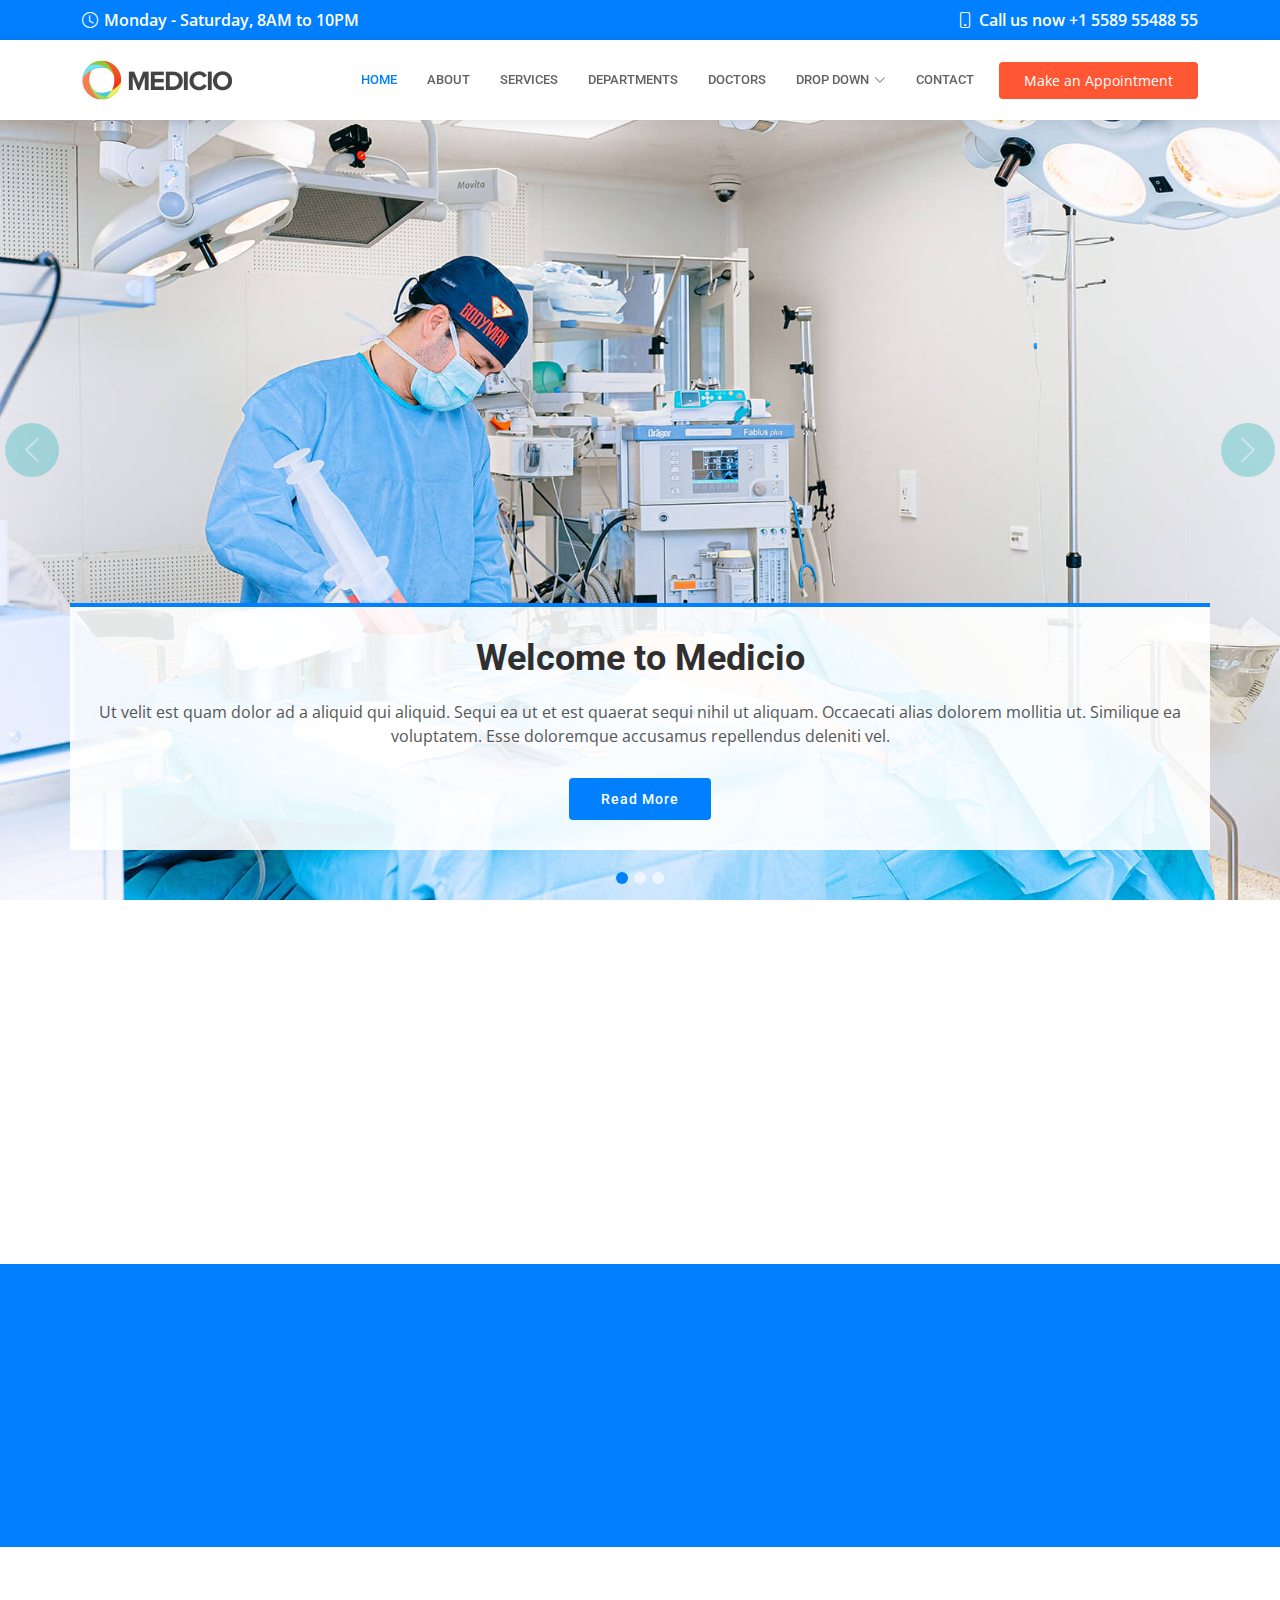
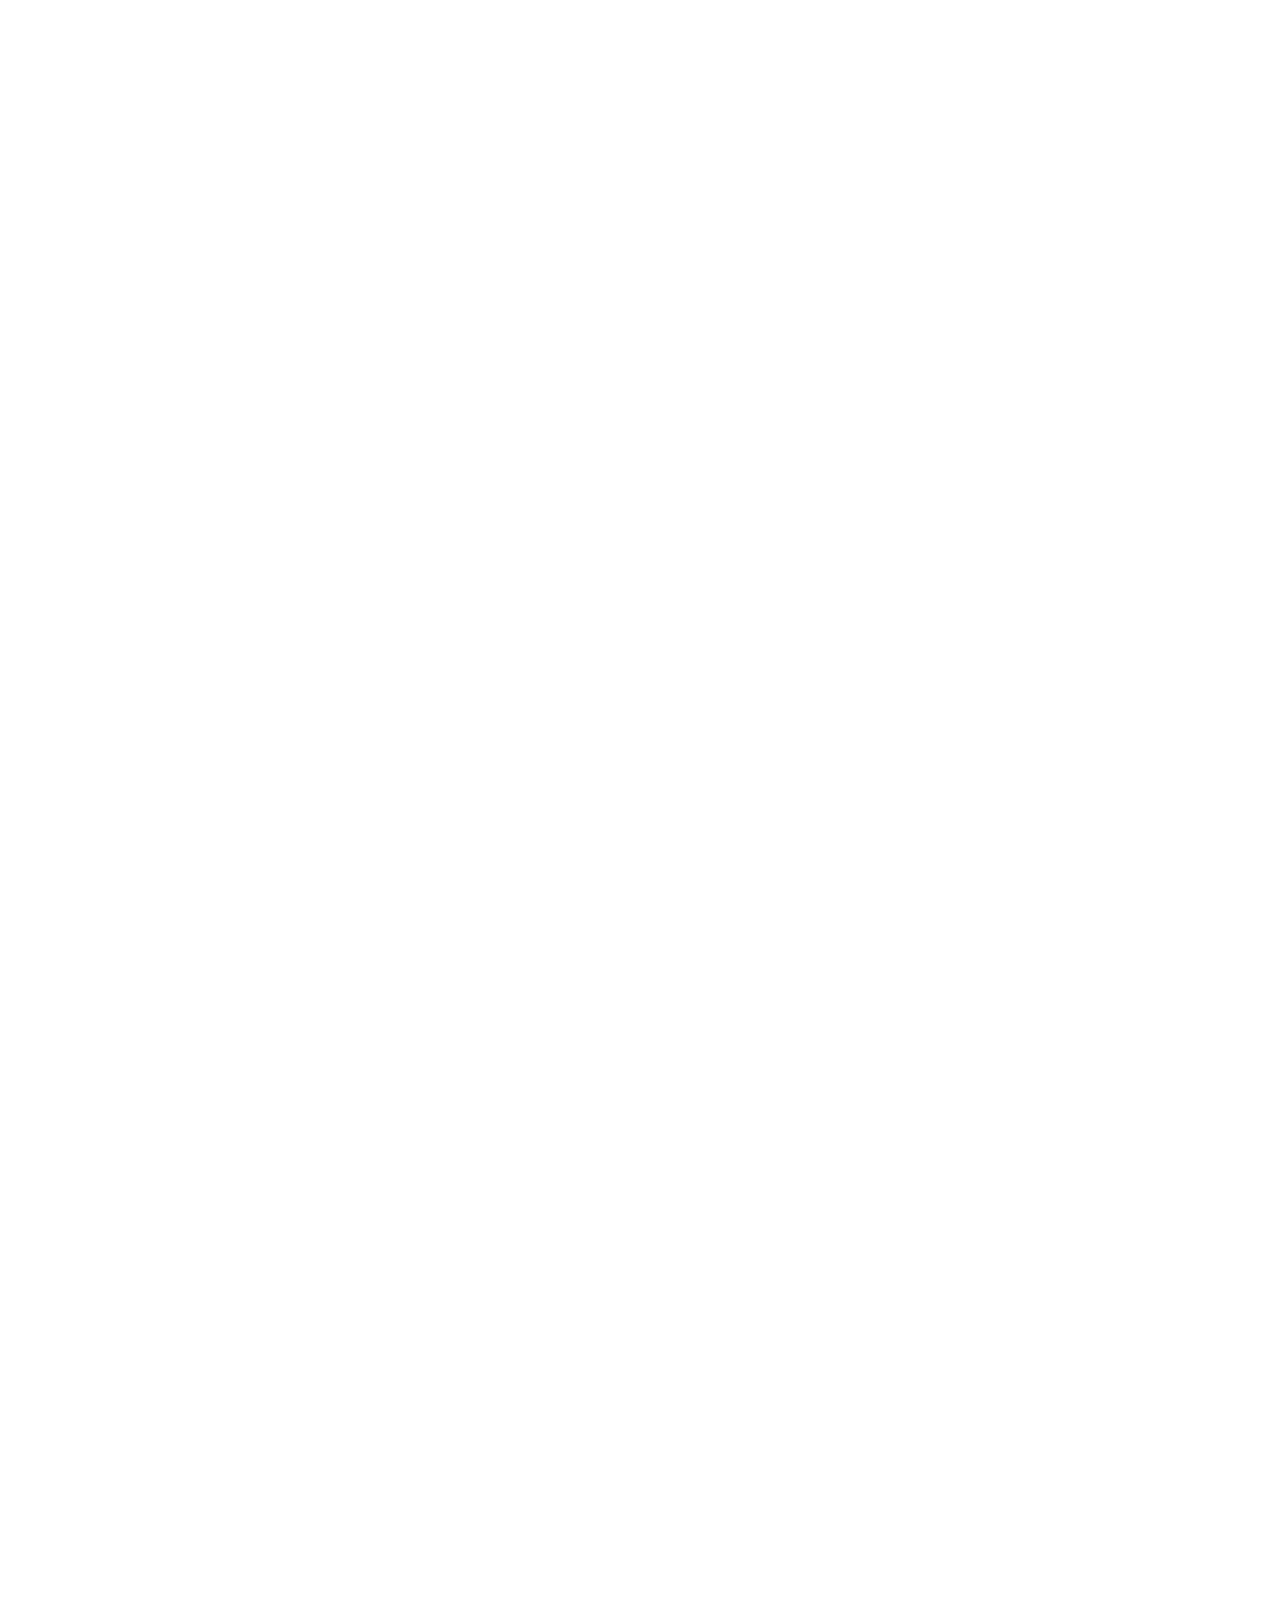
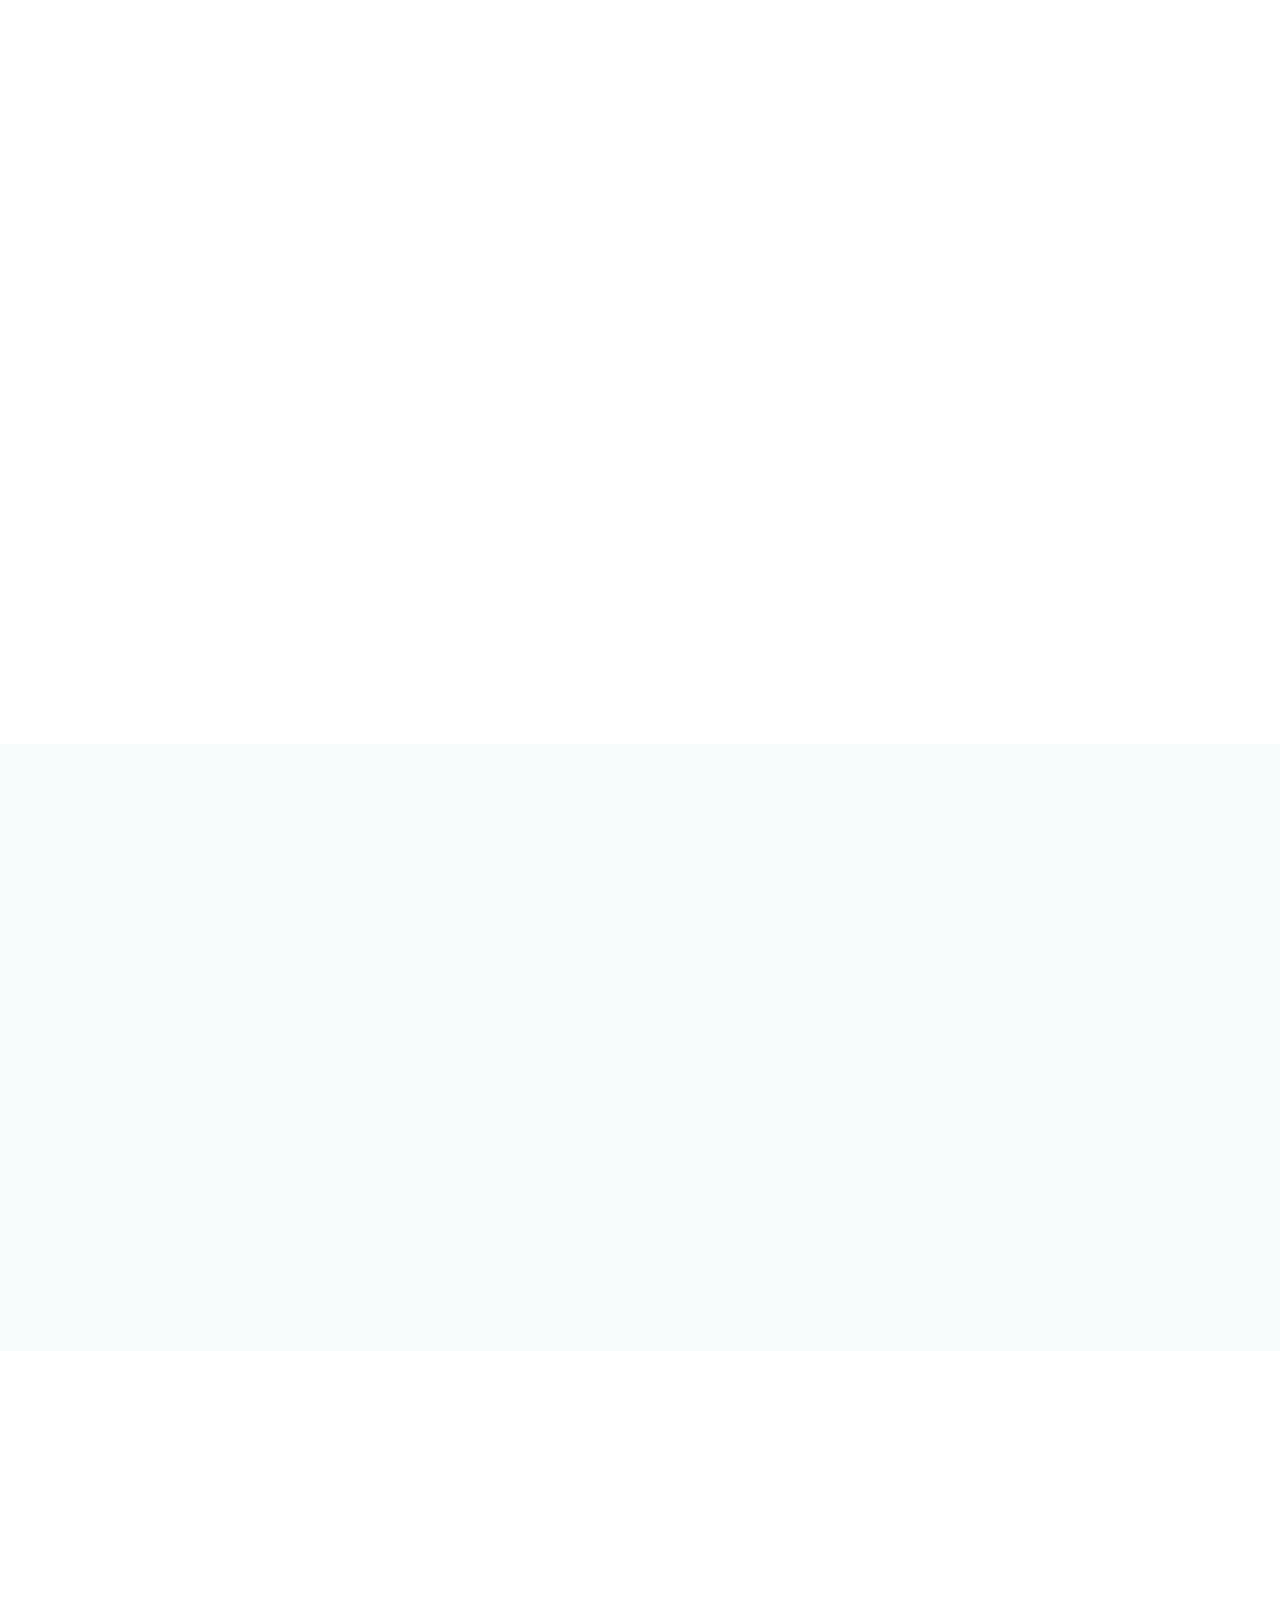
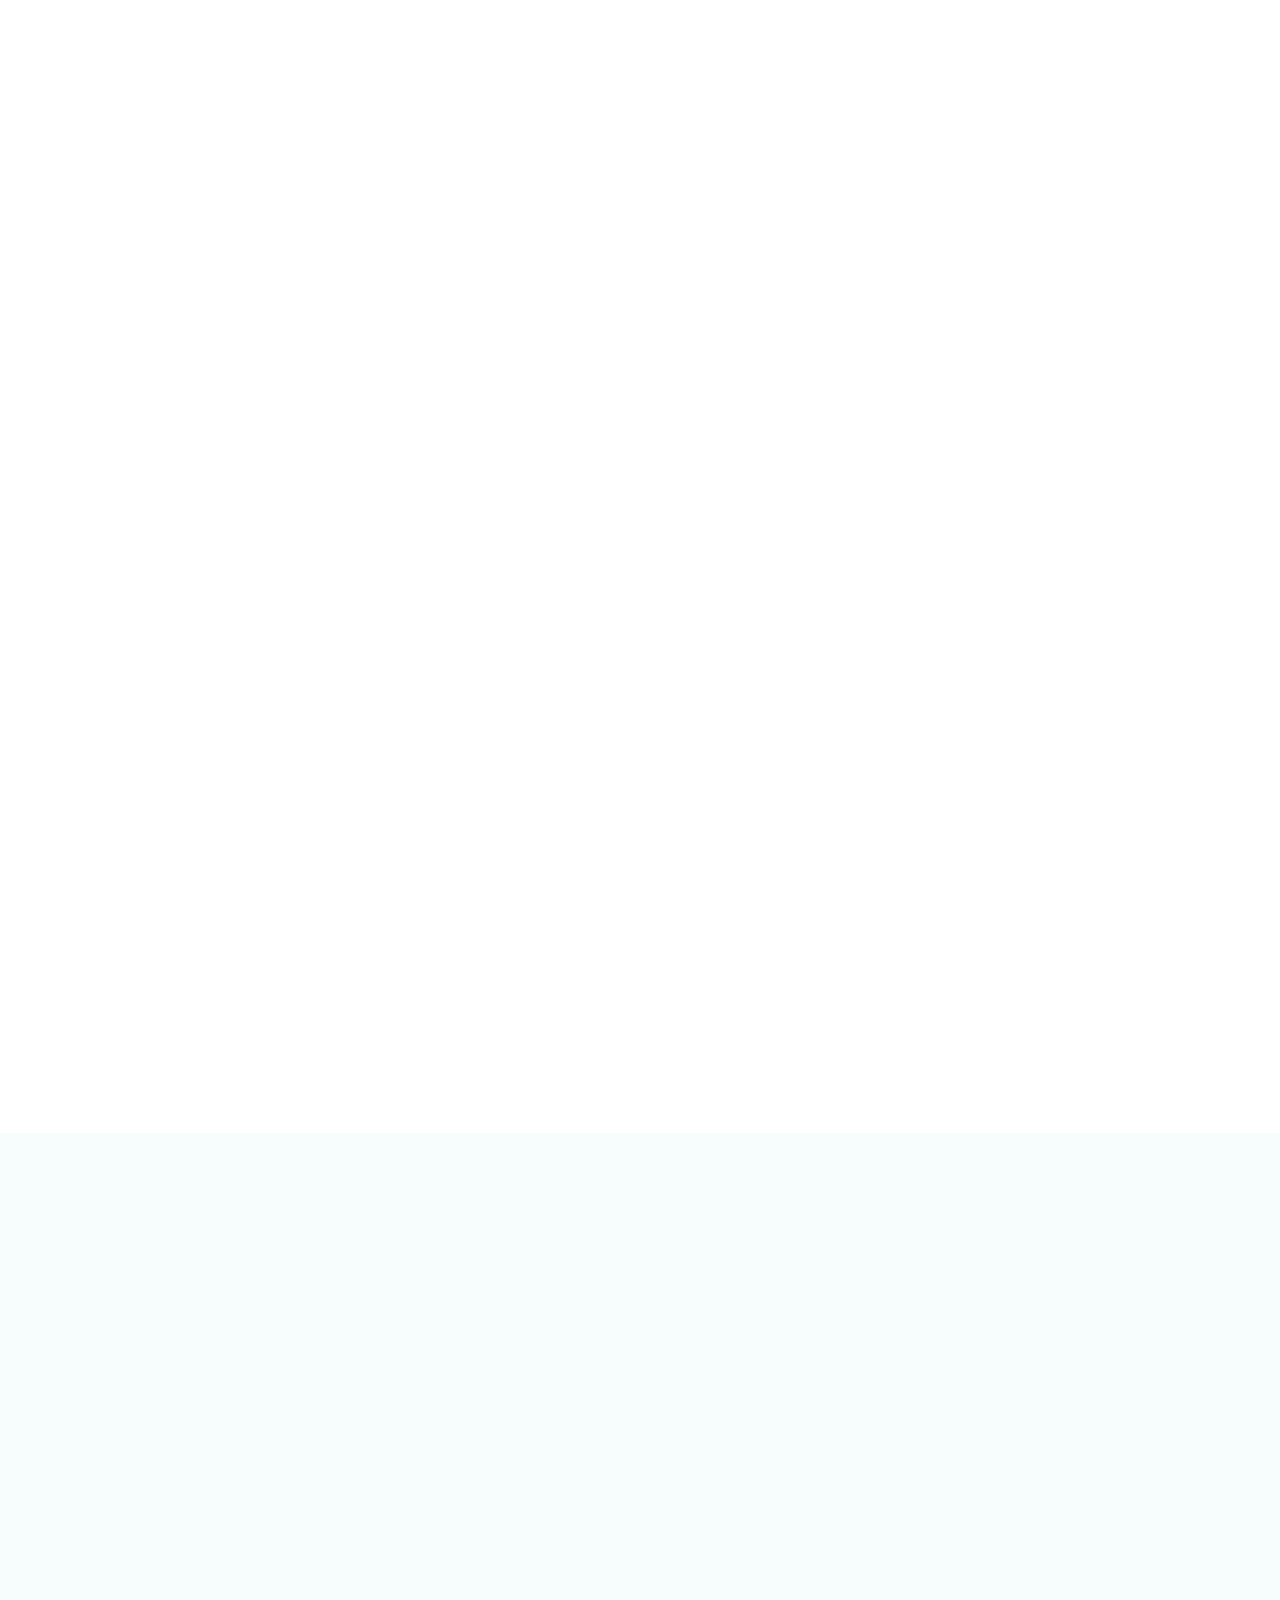
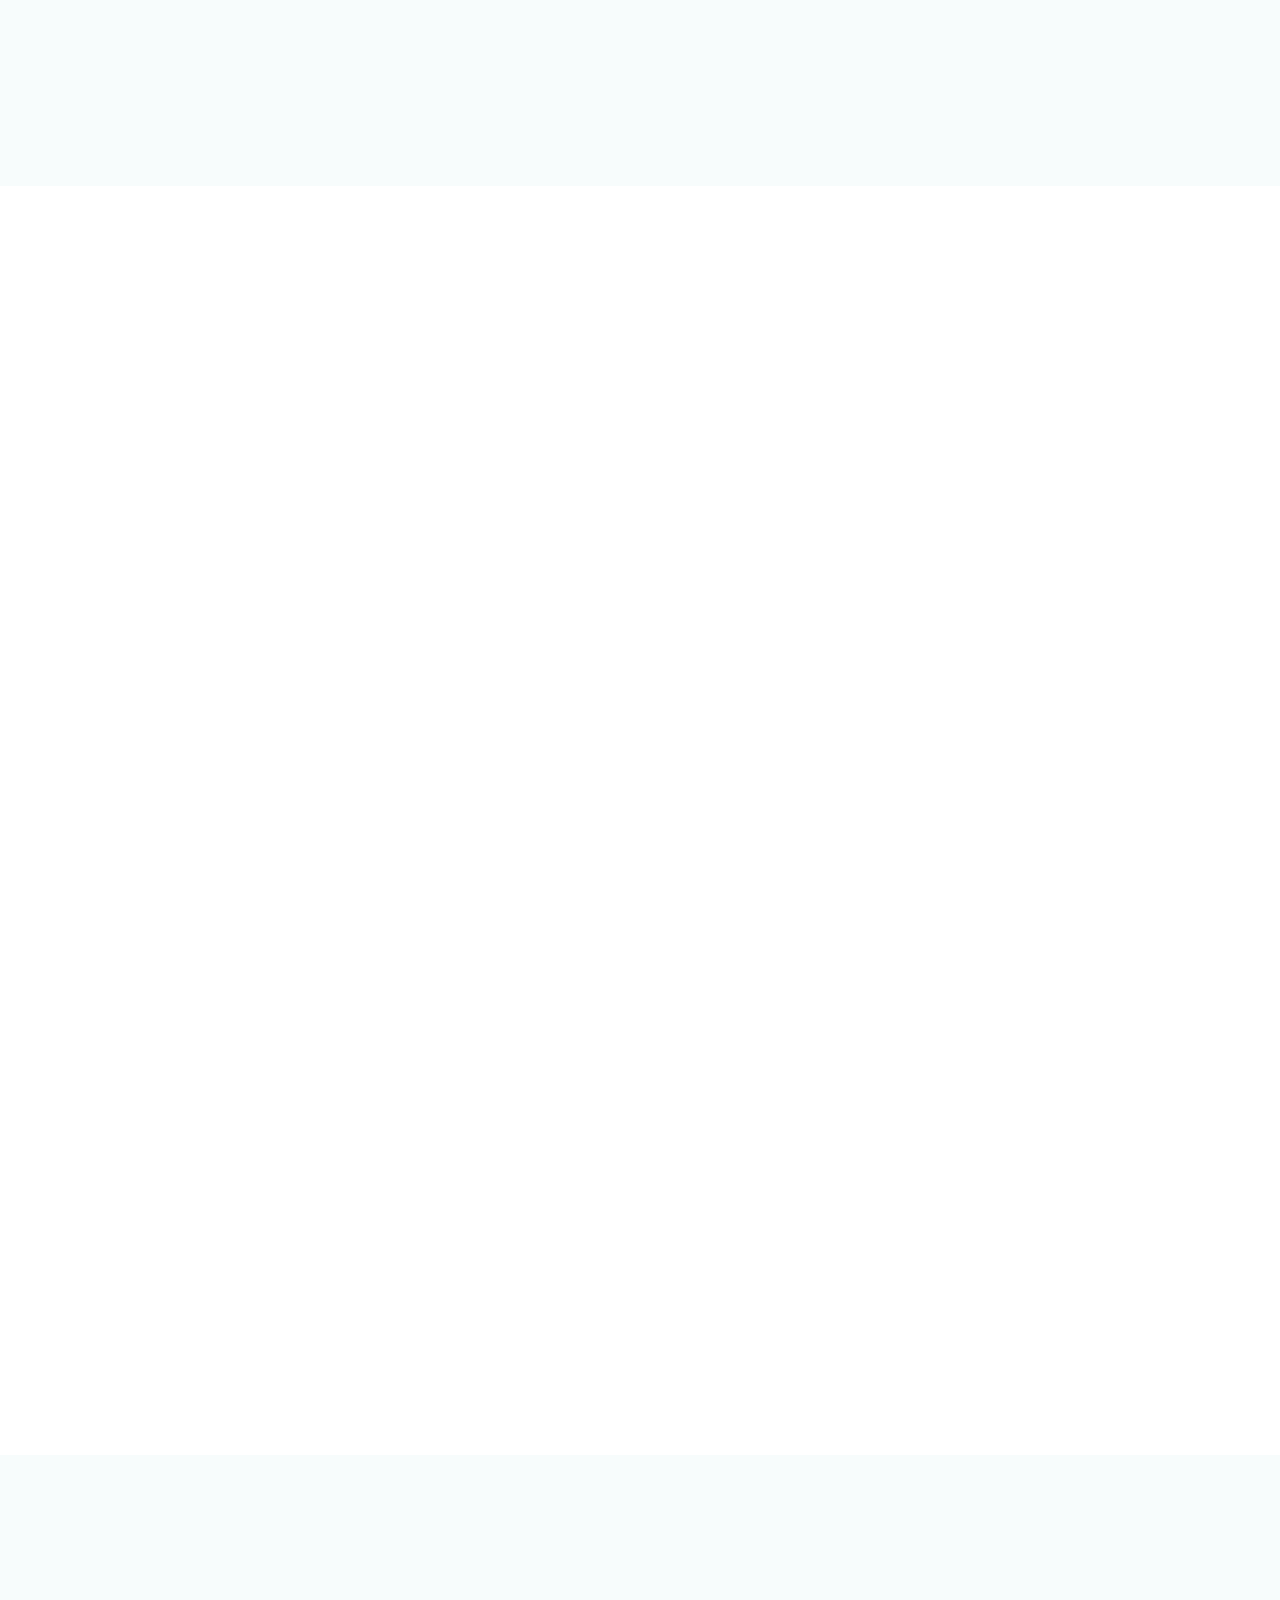
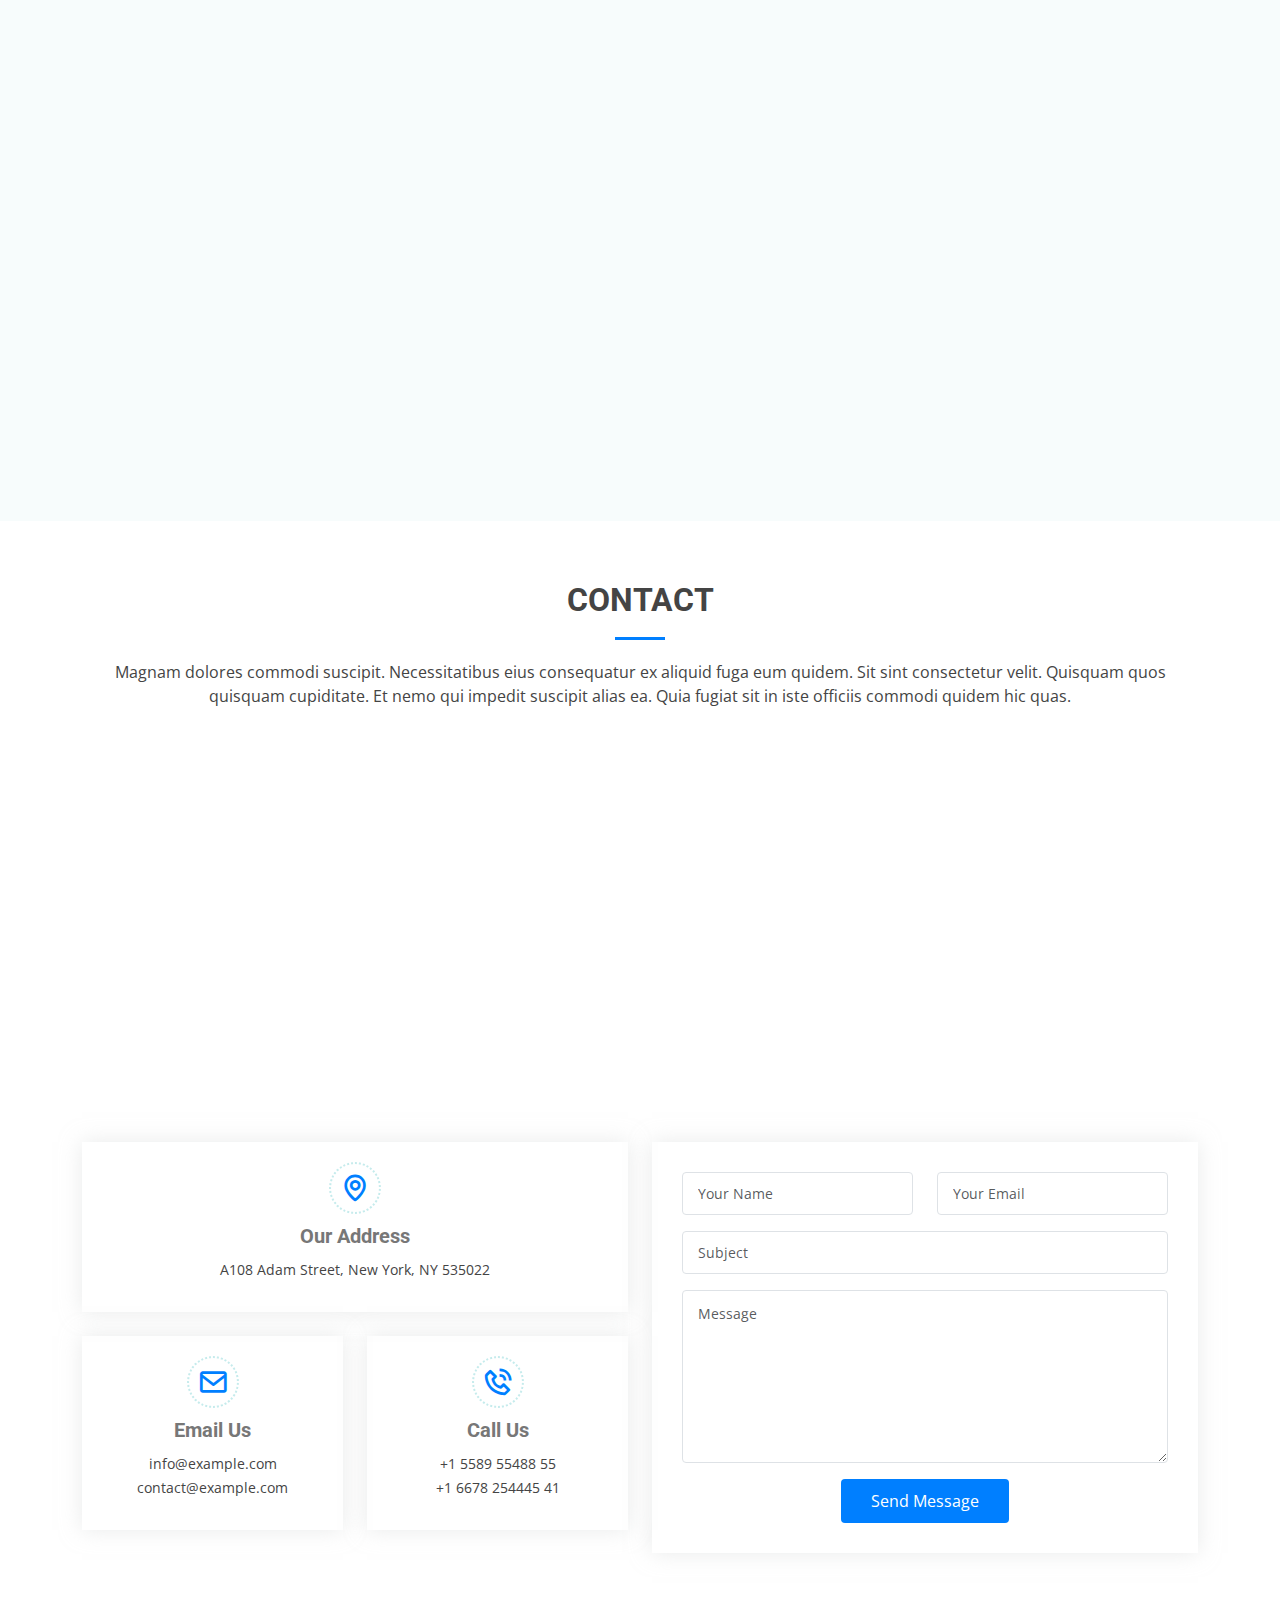
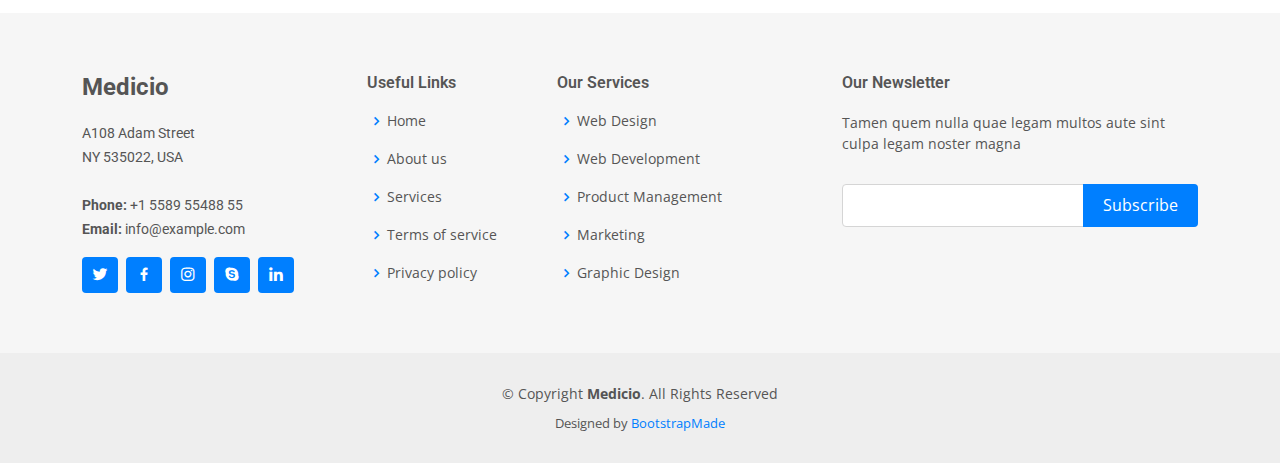
<file: ngoapp/public/v1/index.html>
<!DOCTYPE html>
<html lang="en">

<head>
  <meta charset="utf-8">
  <meta content="width=device-width, initial-scale=1.0" name="viewport">

  <title>Medicio Bootstrap Template - Index</title>
  <meta content="" name="description">
  <meta content="" name="keywords">

  <!-- Favicons -->
  <link href="assets/img/favicon.png" rel="icon">
  <link href="assets/img/apple-touch-icon.png" rel="apple-touch-icon">

  <!-- Google Fonts -->
  <link href="https://fonts.googleapis.com/css?family=Open+Sans:300,300i,400,400i,600,600i,700,700i|Roboto:300,300i,400,400i,500,500i,600,600i,700,700i|Poppins:300,300i,400,400i,500,500i,600,600i,700,700i" rel="stylesheet">

  <!-- Vendor CSS Files -->
  <link href="assets/vendor/fontawesome-free/css/all.min.css" rel="stylesheet">
  <link href="assets/vendor/animate.css/animate.min.css" rel="stylesheet">
  <link href="assets/vendor/aos/aos.css" rel="stylesheet">
  <link href="assets/vendor/bootstrap/css/bootstrap.min.css" rel="stylesheet">
  <link href="assets/vendor/bootstrap-icons/bootstrap-icons.css" rel="stylesheet">
  <link href="assets/vendor/boxicons/css/boxicons.min.css" rel="stylesheet">
  <link href="assets/vendor/glightbox/css/glightbox.min.css" rel="stylesheet">
  <link href="assets/vendor/swiper/swiper-bundle.min.css" rel="stylesheet">

  <!-- Template Main CSS File -->
  <link href="assets/css/style.css" rel="stylesheet">

  <!-- =======================================================
  * Template Name: Medicio
  * Template URL: https://bootstrapmade.com/medicio-free-bootstrap-theme/
  * Updated: Mar 17 2024 with Bootstrap v5.3.3
  * Author: BootstrapMade.com
  * License: https://bootstrapmade.com/license/
  ======================================================== -->
</head>

<body>

  <!-- ======= Top Bar ======= -->
  <div id="topbar" class="d-flex align-items-center fixed-top">
    <div class="container d-flex align-items-center justify-content-center justify-content-md-between">
      <div class="align-items-center d-none d-md-flex">
        <i class="bi bi-clock"></i> Monday - Saturday, 8AM to 10PM
      </div>
      <div class="d-flex align-items-center">
        <i class="bi bi-phone"></i> Call us now +1 5589 55488 55
      </div>
    </div>
  </div>

  <!-- ======= Header ======= -->
  <header id="header" class="fixed-top">
    <div class="container d-flex align-items-center">

      <a href="index.html" class="logo me-auto"><img src="assets/img/logo.png" alt=""></a>
      <!-- Uncomment below if you prefer to use an image logo -->
      <!-- <h1 class="logo me-auto"><a href="index.html">Medicio</a></h1> -->

      <nav id="navbar" class="navbar order-last order-lg-0">
        <ul>
          <li><a class="nav-link scrollto " href="#hero">Home</a></li>
          <li><a class="nav-link scrollto" href="#about">About</a></li>
          <li><a class="nav-link scrollto" href="#services">Services</a></li>
          <li><a class="nav-link scrollto" href="#departments">Departments</a></li>
          <li><a class="nav-link scrollto" href="#doctors">Doctors</a></li>
          <li class="dropdown"><a href="#"><span>Drop Down</span> <i class="bi bi-chevron-down"></i></a>
            <ul>
              <li><a href="#">Drop Down 1</a></li>
              <li class="dropdown"><a href="#"><span>Deep Drop Down</span> <i class="bi bi-chevron-right"></i></a>
                <ul>
                  <li><a href="#">Deep Drop Down 1</a></li>
                  <li><a href="#">Deep Drop Down 2</a></li>
                  <li><a href="#">Deep Drop Down 3</a></li>
                  <li><a href="#">Deep Drop Down 4</a></li>
                  <li><a href="#">Deep Drop Down 5</a></li>
                </ul>
              </li>
              <li><a href="#">Drop Down 2</a></li>
              <li><a href="#">Drop Down 3</a></li>
              <li><a href="#">Drop Down 4</a></li>
            </ul>
          </li>
          <li><a class="nav-link scrollto" href="#contact">Contact</a></li>
        </ul>
        <i class="bi bi-list mobile-nav-toggle"></i>
      </nav><!-- .navbar -->

      <a href="#appointment" class="appointment-btn scrollto"><span class="d-none d-md-inline">Make an</span> Appointment</a>

    </div>
  </header><!-- End Header -->

  <!-- ======= Hero Section ======= -->
  <section id="hero">
    <div id="heroCarousel" data-bs-interval="5000" class="carousel slide carousel-fade" data-bs-ride="carousel">

      <ol class="carousel-indicators" id="hero-carousel-indicators"></ol>

      <div class="carousel-inner" role="listbox">

        <!-- Slide 1 -->
        <div class="carousel-item active" style="background-image: url(assets/img/slide/slide-1.jpg)">
          <div class="container">
            <h2>Welcome to <span>Medicio</span></h2>
            <p>Ut velit est quam dolor ad a aliquid qui aliquid. Sequi ea ut et est quaerat sequi nihil ut aliquam. Occaecati alias dolorem mollitia ut. Similique ea voluptatem. Esse doloremque accusamus repellendus deleniti vel.</p>
            <a href="#about" class="btn-get-started scrollto">Read More</a>
          </div>
        </div>

        <!-- Slide 2 -->
        <div class="carousel-item" style="background-image: url(assets/img/slide/slide-2.jpg)">
          <div class="container">
            <h2>Lorem Ipsum Dolor</h2>
            <p>Ut velit est quam dolor ad a aliquid qui aliquid. Sequi ea ut et est quaerat sequi nihil ut aliquam. Occaecati alias dolorem mollitia ut. Similique ea voluptatem. Esse doloremque accusamus repellendus deleniti vel.</p>
            <a href="#about" class="btn-get-started scrollto">Read More</a>
          </div>
        </div>

        <!-- Slide 3 -->
        <div class="carousel-item" style="background-image: url(assets/img/slide/slide-3.jpg)">
          <div class="container">
            <h2>Sequi ea ut et est quaerat</h2>
            <p>Ut velit est quam dolor ad a aliquid qui aliquid. Sequi ea ut et est quaerat sequi nihil ut aliquam. Occaecati alias dolorem mollitia ut. Similique ea voluptatem. Esse doloremque accusamus repellendus deleniti vel.</p>
            <a href="#about" class="btn-get-started scrollto">Read More</a>
          </div>
        </div>

      </div>

      <a class="carousel-control-prev" href="#heroCarousel" role="button" data-bs-slide="prev">
        <span class="carousel-control-prev-icon bi bi-chevron-left" aria-hidden="true"></span>
      </a>

      <a class="carousel-control-next" href="#heroCarousel" role="button" data-bs-slide="next">
        <span class="carousel-control-next-icon bi bi-chevron-right" aria-hidden="true"></span>
      </a>

    </div>
  </section><!-- End Hero -->

  <main id="main">

    <!-- ======= Featured Services Section ======= -->
    <section id="featured-services" class="featured-services">
      <div class="container" data-aos="fade-up">

        <div class="row">
          <div class="col-md-6 col-lg-3 d-flex align-items-stretch mb-5 mb-lg-0">
            <div class="icon-box" data-aos="fade-up" data-aos-delay="100">
              <div class="icon"><i class="fas fa-heartbeat"></i></div>
              <h4 class="title"><a href="">Lorem Ipsum</a></h4>
              <p class="description">Voluptatum deleniti atque corrupti quos dolores et quas molestias excepturi</p>
            </div>
          </div>

          <div class="col-md-6 col-lg-3 d-flex align-items-stretch mb-5 mb-lg-0">
            <div class="icon-box" data-aos="fade-up" data-aos-delay="200">
              <div class="icon"><i class="fas fa-pills"></i></div>
              <h4 class="title"><a href="">Sed ut perspiciatis</a></h4>
              <p class="description">Duis aute irure dolor in reprehenderit in voluptate velit esse cillum dolore</p>
            </div>
          </div>

          <div class="col-md-6 col-lg-3 d-flex align-items-stretch mb-5 mb-lg-0">
            <div class="icon-box" data-aos="fade-up" data-aos-delay="300">
              <div class="icon"><i class="fas fa-thermometer"></i></div>
              <h4 class="title"><a href="">Magni Dolores</a></h4>
              <p class="description">Excepteur sint occaecat cupidatat non proident, sunt in culpa qui officia</p>
            </div>
          </div>

          <div class="col-md-6 col-lg-3 d-flex align-items-stretch mb-5 mb-lg-0">
            <div class="icon-box" data-aos="fade-up" data-aos-delay="400">
              <div class="icon"><i class="fas fa-dna"></i></div>
              <h4 class="title"><a href="">Nemo Enim</a></h4>
              <p class="description">At vero eos et accusamus et iusto odio dignissimos ducimus qui blanditiis</p>
            </div>
          </div>

        </div>

      </div>
    </section><!-- End Featured Services Section -->

    <!-- ======= Cta Section ======= -->
    <section id="cta" class="cta">
      <div class="container" data-aos="zoom-in">

        <div class="text-center">
          <h3>In an emergency? Need help now?</h3>
          <p> Duis aute irure dolor in reprehenderit in voluptate velit esse cillum dolore eu fugiat nulla pariatur. Excepteur sint occaecat cupidatat non proident, sunt in culpa qui officia deserunt mollit anim id est laborum.</p>
          <a class="cta-btn scrollto" href="#appointment">Make an Make an Appointment</a>
        </div>

      </div>
    </section><!-- End Cta Section -->

    <!-- ======= About Us Section ======= -->
    <section id="about" class="about">
      <div class="container" data-aos="fade-up">

        <div class="section-title">
          <h2>About Us</h2>
          <p>Magnam dolores commodi suscipit. Necessitatibus eius consequatur ex aliquid fuga eum quidem. Sit sint consectetur velit. Quisquam quos quisquam cupiditate. Et nemo qui impedit suscipit alias ea. Quia fugiat sit in iste officiis commodi quidem hic quas.</p>
        </div>

        <div class="row">
          <div class="col-lg-6" data-aos="fade-right">
            <img src="assets/img/about.jpg" class="img-fluid" alt="">
          </div>
          <div class="col-lg-6 pt-4 pt-lg-0 content" data-aos="fade-left">
            <h3>Voluptatem dignissimos provident quasi corporis voluptates sit assumenda.</h3>
            <p class="fst-italic">
              Lorem ipsum dolor sit amet, consectetur adipiscing elit, sed do eiusmod tempor incididunt ut labore et dolore
              magna aliqua.
            </p>
            <ul>
              <li><i class="bi bi-check-circle"></i> Ullamco laboris nisi ut aliquip ex ea commodo consequat.</li>
              <li><i class="bi bi-check-circle"></i> Duis aute irure dolor in reprehenderit in voluptate velit.</li>
              <li><i class="bi bi-check-circle"></i> Ullamco laboris nisi ut aliquip ex ea commodo consequat. Duis aute irure dolor in reprehenderit in voluptate trideta storacalaperda mastiro dolore eu fugiat nulla pariatur.</li>
            </ul>
            <p>
              Ullamco laboris nisi ut aliquip ex ea commodo consequat. Duis aute irure dolor in reprehenderit in voluptate
              velit esse cillum dolore eu fugiat nulla pariatur. Excepteur sint occaecat cupidatat non proident, sunt in
              culpa qui officia deserunt mollit anim id est laborum
            </p>
          </div>
        </div>

      </div>
    </section><!-- End About Us Section -->

    <!-- ======= Counts Section ======= -->
    <section id="counts" class="counts">
      <div class="container" data-aos="fade-up">

        <div class="row no-gutters">

          <div class="col-lg-3 col-md-6 d-md-flex align-items-md-stretch">
            <div class="count-box">
              <i class="fas fa-user-md"></i>
              <span data-purecounter-start="0" data-purecounter-end="85" data-purecounter-duration="1" class="purecounter"></span>

              <p><strong>Doctors</strong> consequuntur quae qui deca rode</p>
              <a href="#">Find out more &raquo;</a>
            </div>
          </div>

          <div class="col-lg-3 col-md-6 d-md-flex align-items-md-stretch">
            <div class="count-box">
              <i class="far fa-hospital"></i>
              <span data-purecounter-start="0" data-purecounter-end="26" data-purecounter-duration="1" class="purecounter"></span>
              <p><strong>Departments</strong> adipisci atque cum quia aut numquam delectus</p>
              <a href="#">Find out more &raquo;</a>
            </div>
          </div>

          <div class="col-lg-3 col-md-6 d-md-flex align-items-md-stretch">
            <div class="count-box">
              <i class="fas fa-flask"></i>
              <span data-purecounter-start="0" data-purecounter-end="14" data-purecounter-duration="1" class="purecounter"></span>
              <p><strong>Research Lab</strong> aut commodi quaerat. Aliquam ratione</p>
              <a href="#">Find out more &raquo;</a>
            </div>
          </div>

          <div class="col-lg-3 col-md-6 d-md-flex align-items-md-stretch">
            <div class="count-box">
              <i class="fas fa-award"></i>
              <span data-purecounter-start="0" data-purecounter-end="150" data-purecounter-duration="1" class="purecounter"></span>
              <p><strong>Awards</strong> rerum asperiores dolor molestiae doloribu</p>
              <a href="#">Find out more &raquo;</a>
            </div>
          </div>

        </div>

      </div>
    </section><!-- End Counts Section -->

    <!-- ======= Features Section ======= -->
    <section id="features" class="features">
      <div class="container" data-aos="fade-up">

        <div class="row">
          <div class="col-lg-6 order-2 order-lg-1" data-aos="fade-right">
            <div class="icon-box mt-5 mt-lg-0">
              <i class="bx bx-receipt"></i>
              <h4>Est labore ad</h4>
              <p>Consequuntur sunt aut quasi enim aliquam quae harum pariatur laboris nisi ut aliquip</p>
            </div>
            <div class="icon-box mt-5">
              <i class="bx bx-cube-alt"></i>
              <h4>Harum esse qui</h4>
              <p>Excepteur sint occaecat cupidatat non proident, sunt in culpa qui officia deserunt</p>
            </div>
            <div class="icon-box mt-5">
              <i class="bx bx-images"></i>
              <h4>Aut occaecati</h4>
              <p>Aut suscipit aut cum nemo deleniti aut omnis. Doloribus ut maiores omnis facere</p>
            </div>
            <div class="icon-box mt-5">
              <i class="bx bx-shield"></i>
              <h4>Beatae veritatis</h4>
              <p>Expedita veritatis consequuntur nihil tempore laudantium vitae denat pacta</p>
            </div>
          </div>
          <div class="image col-lg-6 order-1 order-lg-2" style='background-image: url("assets/img/features.jpg");' data-aos="zoom-in"></div>
        </div>

      </div>
    </section><!-- End Features Section -->

    <!-- ======= Services Section ======= -->
    <section id="services" class="services services">
      <div class="container" data-aos="fade-up">

        <div class="section-title">
          <h2>Services</h2>
          <p>Magnam dolores commodi suscipit. Necessitatibus eius consequatur ex aliquid fuga eum quidem. Sit sint consectetur velit. Quisquam quos quisquam cupiditate. Et nemo qui impedit suscipit alias ea. Quia fugiat sit in iste officiis commodi quidem hic quas.</p>
        </div>

        <div class="row">
          <div class="col-lg-4 col-md-6 icon-box" data-aos="zoom-in" data-aos-delay="100">
            <div class="icon"><i class="fas fa-heartbeat"></i></div>
            <h4 class="title"><a href="">Lorem Ipsum</a></h4>
            <p class="description">Voluptatum deleniti atque corrupti quos dolores et quas molestias excepturi sint occaecati cupiditate non provident</p>
          </div>
          <div class="col-lg-4 col-md-6 icon-box" data-aos="zoom-in" data-aos-delay="200">
            <div class="icon"><i class="fas fa-pills"></i></div>
            <h4 class="title"><a href="">Dolor Sitema</a></h4>
            <p class="description">Minim veniam, quis nostrud exercitation ullamco laboris nisi ut aliquip ex ea commodo consequat tarad limino ata</p>
          </div>
          <div class="col-lg-4 col-md-6 icon-box" data-aos="zoom-in" data-aos-delay="300">
            <div class="icon"><i class="fas fa-hospital-user"></i></div>
            <h4 class="title"><a href="">Sed ut perspiciatis</a></h4>
            <p class="description">Duis aute irure dolor in reprehenderit in voluptate velit esse cillum dolore eu fugiat nulla pariatur</p>
          </div>
          <div class="col-lg-4 col-md-6 icon-box" data-aos="zoom-in" data-aos-delay="100">
            <div class="icon"><i class="fas fa-dna"></i></div>
            <h4 class="title"><a href="">Magni Dolores</a></h4>
            <p class="description">Excepteur sint occaecat cupidatat non proident, sunt in culpa qui officia deserunt mollit anim id est laborum</p>
          </div>
          <div class="col-lg-4 col-md-6 icon-box" data-aos="zoom-in" data-aos-delay="200">
            <div class="icon"><i class="fas fa-wheelchair"></i></div>
            <h4 class="title"><a href="">Nemo Enim</a></h4>
            <p class="description">At vero eos et accusamus et iusto odio dignissimos ducimus qui blanditiis praesentium voluptatum deleniti atque</p>
          </div>
          <div class="col-lg-4 col-md-6 icon-box" data-aos="zoom-in" data-aos-delay="300">
            <div class="icon"><i class="fas fa-notes-medical"></i></div>
            <h4 class="title"><a href="">Eiusmod Tempor</a></h4>
            <p class="description">Et harum quidem rerum facilis est et expedita distinctio. Nam libero tempore, cum soluta nobis est eligendi</p>
          </div>
        </div>

      </div>
    </section><!-- End Services Section -->

    <!-- ======= Appointment Section ======= -->
    <section id="appointment" class="appointment section-bg">
      <div class="container" data-aos="fade-up">

        <div class="section-title">
          <h2>Make an Appointment</h2>
          <p>Magnam dolores commodi suscipit. Necessitatibus eius consequatur ex aliquid fuga eum quidem. Sit sint consectetur velit. Quisquam quos quisquam cupiditate. Et nemo qui impedit suscipit alias ea. Quia fugiat sit in iste officiis commodi quidem hic quas.</p>
        </div>

        <form action="forms/appointment.php" method="post" role="form" class="php-email-form" data-aos="fade-up" data-aos-delay="100">
          <div class="row">
            <div class="col-md-4 form-group">
              <input type="text" name="name" class="form-control" id="name" placeholder="Your Name" required>
            </div>
            <div class="col-md-4 form-group mt-3 mt-md-0">
              <input type="email" class="form-control" name="email" id="email" placeholder="Your Email" required>
            </div>
            <div class="col-md-4 form-group mt-3 mt-md-0">
              <input type="tel" class="form-control" name="phone" id="phone" placeholder="Your Phone" required>
            </div>
          </div>
          <div class="row">
            <div class="col-md-4 form-group mt-3">
              <input type="datetime" name="date" class="form-control datepicker" id="date" placeholder="Appointment Date" required>
            </div>
            <div class="col-md-4 form-group mt-3">
              <select name="department" id="department" class="form-select">
                <option value="">Select Department</option>
                <option value="Department 1">Department 1</option>
                <option value="Department 2">Department 2</option>
                <option value="Department 3">Department 3</option>
              </select>
            </div>
            <div class="col-md-4 form-group mt-3">
              <select name="doctor" id="doctor" class="form-select">
                <option value="">Select Doctor</option>
                <option value="Doctor 1">Doctor 1</option>
                <option value="Doctor 2">Doctor 2</option>
                <option value="Doctor 3">Doctor 3</option>
              </select>
            </div>
          </div>

          <div class="form-group mt-3">
            <textarea class="form-control" name="message" rows="5" placeholder="Message (Optional)"></textarea>
          </div>
          <div class="my-3">
            <div class="loading">Loading</div>
            <div class="error-message"></div>
            <div class="sent-message">Your appointment request has been sent successfully. Thank you!</div>
          </div>
          <div class="text-center"><button type="submit">Make an Appointment</button></div>
        </form>

      </div>
    </section><!-- End Appointment Section -->

    <!-- ======= Departments Section ======= -->
    <section id="departments" class="departments">
      <div class="container" data-aos="fade-up">

        <div class="section-title">
          <h2>Departments</h2>
          <p>Magnam dolores commodi suscipit. Necessitatibus eius consequatur ex aliquid fuga eum quidem. Sit sint consectetur velit. Quisquam quos quisquam cupiditate. Et nemo qui impedit suscipit alias ea. Quia fugiat sit in iste officiis commodi quidem hic quas.</p>
        </div>

        <div class="row" data-aos="fade-up" data-aos-delay="100">
          <div class="col-lg-4 mb-5 mb-lg-0">
            <ul class="nav nav-tabs flex-column">
              <li class="nav-item">
                <a class="nav-link active show" data-bs-toggle="tab" data-bs-target="#tab-1">
                  <h4>Cardiology</h4>
                  <p>Quis excepturi porro totam sint earum quo nulla perspiciatis eius.</p>
                </a>
              </li>
              <li class="nav-item mt-2">
                <a class="nav-link" data-bs-toggle="tab" data-bs-target="#tab-2">
                  <h4>Neurology</h4>
                  <p>Voluptas vel esse repudiandae quo excepturi.</p>
                </a>
              </li>
              <li class="nav-item mt-2">
                <a class="nav-link" data-bs-toggle="tab" data-bs-target="#tab-3">
                  <h4>Hepatology</h4>
                  <p>Velit veniam ipsa sit nihil blanditiis mollitia natus.</p>
                </a>
              </li>
              <li class="nav-item mt-2">
                <a class="nav-link" data-bs-toggle="tab" data-bs-target="#tab-4">
                  <h4>Pediatrics</h4>
                  <p>Ratione hic sapiente nostrum doloremque illum nulla praesentium id</p>
                </a>
              </li>
            </ul>
          </div>
          <div class="col-lg-8">
            <div class="tab-content">
              <div class="tab-pane active show" id="tab-1">
                <h3>Cardiology</h3>
                <p class="fst-italic">Qui laudantium consequatur laborum sit qui ad sapiente dila parde sonata raqer a videna mareta paulona marka</p>
                <img src="assets/img/departments-1.jpg" alt="" class="img-fluid">
                <p>Et nobis maiores eius. Voluptatibus ut enim blanditiis atque harum sint. Laborum eos ipsum ipsa odit magni. Incidunt hic ut molestiae aut qui. Est repellat minima eveniet eius et quis magni nihil. Consequatur dolorem quaerat quos qui similique accusamus nostrum rem vero</p>
              </div>
              <div class="tab-pane" id="tab-2">
                <h3>Neurology</h3>
                <p class="fst-italic">Qui laudantium consequatur laborum sit qui ad sapiente dila parde sonata raqer a videna mareta paulona marka</p>
                <img src="assets/img/departments-2.jpg" alt="" class="img-fluid">
                <p>Et nobis maiores eius. Voluptatibus ut enim blanditiis atque harum sint. Laborum eos ipsum ipsa odit magni. Incidunt hic ut molestiae aut qui. Est repellat minima eveniet eius et quis magni nihil. Consequatur dolorem quaerat quos qui similique accusamus nostrum rem vero</p>
              </div>
              <div class="tab-pane" id="tab-3">
                <h3>Hepatology</h3>
                <p class="fst-italic">Qui laudantium consequatur laborum sit qui ad sapiente dila parde sonata raqer a videna mareta paulona marka</p>
                <img src="assets/img/departments-3.jpg" alt="" class="img-fluid">
                <p>Et nobis maiores eius. Voluptatibus ut enim blanditiis atque harum sint. Laborum eos ipsum ipsa odit magni. Incidunt hic ut molestiae aut qui. Est repellat minima eveniet eius et quis magni nihil. Consequatur dolorem quaerat quos qui similique accusamus nostrum rem vero</p>
              </div>
              <div class="tab-pane" id="tab-4">
                <h3>Pediatrics</h3>
                <p class="fst-italic">Qui laudantium consequatur laborum sit qui ad sapiente dila parde sonata raqer a videna mareta paulona marka</p>
                <img src="assets/img/departments-4.jpg" alt="" class="img-fluid">
                <p>Et nobis maiores eius. Voluptatibus ut enim blanditiis atque harum sint. Laborum eos ipsum ipsa odit magni. Incidunt hic ut molestiae aut qui. Est repellat minima eveniet eius et quis magni nihil. Consequatur dolorem quaerat quos qui similique accusamus nostrum rem vero</p>
              </div>
            </div>
          </div>
        </div>

      </div>
    </section><!-- End Departments Section -->

    <!-- ======= Testimonials Section ======= -->
    <section id="testimonials" class="testimonials">
      <div class="container" data-aos="fade-up">

        <div class="section-title">
          <h2>Testimonials</h2>
          <p>Magnam dolores commodi suscipit. Necessitatibus eius consequatur ex aliquid fuga eum quidem. Sit sint consectetur velit. Quisquam quos quisquam cupiditate. Et nemo qui impedit suscipit alias ea. Quia fugiat sit in iste officiis commodi quidem hic quas.</p>
        </div>

        <div class="testimonials-slider swiper" data-aos="fade-up" data-aos-delay="100">
          <div class="swiper-wrapper">

            <div class="swiper-slide">
              <div class="testimonial-item">
                <p>
                  <i class="bx bxs-quote-alt-left quote-icon-left"></i>
                  Proin iaculis purus consequat sem cure digni ssim donec porttitora entum suscipit rhoncus. Accusantium quam, ultricies eget id, aliquam eget nibh et. Maecen aliquam, risus at semper.
                  <i class="bx bxs-quote-alt-right quote-icon-right"></i>
                </p>
                <img src="assets/img/testimonials/testimonials-1.jpg" class="testimonial-img" alt="">
                <h3>Saul Goodman</h3>
                <h4>Ceo &amp; Founder</h4>
              </div>
            </div><!-- End testimonial item -->

            <div class="swiper-slide">
              <div class="testimonial-item">
                <p>
                  <i class="bx bxs-quote-alt-left quote-icon-left"></i>
                  Export tempor illum tamen malis malis eram quae irure esse labore quem cillum quid cillum eram malis quorum velit fore eram velit sunt aliqua noster fugiat irure amet legam anim culpa.
                  <i class="bx bxs-quote-alt-right quote-icon-right"></i>
                </p>
                <img src="assets/img/testimonials/testimonials-2.jpg" class="testimonial-img" alt="">
                <h3>Sara Wilsson</h3>
                <h4>Designer</h4>
              </div>
            </div><!-- End testimonial item -->

            <div class="swiper-slide">
              <div class="testimonial-item">
                <p>
                  <i class="bx bxs-quote-alt-left quote-icon-left"></i>
                  Enim nisi quem export duis labore cillum quae magna enim sint quorum nulla quem veniam duis minim tempor labore quem eram duis noster aute amet eram fore quis sint minim.
                  <i class="bx bxs-quote-alt-right quote-icon-right"></i>
                </p>
                <img src="assets/img/testimonials/testimonials-3.jpg" class="testimonial-img" alt="">
                <h3>Jena Karlis</h3>
                <h4>Store Owner</h4>
              </div>
            </div><!-- End testimonial item -->

            <div class="swiper-slide">
              <div class="testimonial-item">
                <p>
                  <i class="bx bxs-quote-alt-left quote-icon-left"></i>
                  Fugiat enim eram quae cillum dolore dolor amet nulla culpa multos export minim fugiat minim velit minim dolor enim duis veniam ipsum anim magna sunt elit fore quem dolore labore illum veniam.
                  <i class="bx bxs-quote-alt-right quote-icon-right"></i>
                </p>
                <img src="assets/img/testimonials/testimonials-4.jpg" class="testimonial-img" alt="">
                <h3>Matt Brandon</h3>
                <h4>Freelancer</h4>
              </div>
            </div><!-- End testimonial item -->

            <div class="swiper-slide">
              <div class="testimonial-item">
                <p>
                  <i class="bx bxs-quote-alt-left quote-icon-left"></i>
                  Quis quorum aliqua sint quem legam fore sunt eram irure aliqua veniam tempor noster veniam enim culpa labore duis sunt culpa nulla illum cillum fugiat legam esse veniam culpa fore nisi cillum quid.
                  <i class="bx bxs-quote-alt-right quote-icon-right"></i>
                </p>
                <img src="assets/img/testimonials/testimonials-5.jpg" class="testimonial-img" alt="">
                <h3>John Larson</h3>
                <h4>Entrepreneur</h4>
              </div>
            </div><!-- End testimonial item -->

          </div>
          <div class="swiper-pagination"></div>
        </div>

      </div>
    </section><!-- End Testimonials Section -->

    <!-- ======= Doctors Section ======= -->
    <section id="doctors" class="doctors section-bg">
      <div class="container" data-aos="fade-up">

        <div class="section-title">
          <h2>Doctors</h2>
          <p>Magnam dolores commodi suscipit. Necessitatibus eius consequatur ex aliquid fuga eum quidem. Sit sint consectetur velit. Quisquam quos quisquam cupiditate. Et nemo qui impedit suscipit alias ea. Quia fugiat sit in iste officiis commodi quidem hic quas.</p>
        </div>

        <div class="row">

          <div class="col-lg-3 col-md-6 d-flex align-items-stretch">
            <div class="member" data-aos="fade-up" data-aos-delay="100">
              <div class="member-img">
                <img src="assets/img/doctors/doctors-1.jpg" class="img-fluid" alt="">
                <div class="social">
                  <a href=""><i class="bi bi-twitter"></i></a>
                  <a href=""><i class="bi bi-facebook"></i></a>
                  <a href=""><i class="bi bi-instagram"></i></a>
                  <a href=""><i class="bi bi-linkedin"></i></a>
                </div>
              </div>
              <div class="member-info">
                <h4>Walter White</h4>
                <span>Chief Medical Officer</span>
              </div>
            </div>
          </div>

          <div class="col-lg-3 col-md-6 d-flex align-items-stretch">
            <div class="member" data-aos="fade-up" data-aos-delay="200">
              <div class="member-img">
                <img src="assets/img/doctors/doctors-2.jpg" class="img-fluid" alt="">
                <div class="social">
                  <a href=""><i class="bi bi-twitter"></i></a>
                  <a href=""><i class="bi bi-facebook"></i></a>
                  <a href=""><i class="bi bi-instagram"></i></a>
                  <a href=""><i class="bi bi-linkedin"></i></a>
                </div>
              </div>
              <div class="member-info">
                <h4>Sarah Jhonson</h4>
                <span>Anesthesiologist</span>
              </div>
            </div>
          </div>

          <div class="col-lg-3 col-md-6 d-flex align-items-stretch">
            <div class="member" data-aos="fade-up" data-aos-delay="300">
              <div class="member-img">
                <img src="assets/img/doctors/doctors-3.jpg" class="img-fluid" alt="">
                <div class="social">
                  <a href=""><i class="bi bi-twitter"></i></a>
                  <a href=""><i class="bi bi-facebook"></i></a>
                  <a href=""><i class="bi bi-instagram"></i></a>
                  <a href=""><i class="bi bi-linkedin"></i></a>
                </div>
              </div>
              <div class="member-info">
                <h4>William Anderson</h4>
                <span>Cardiology</span>
              </div>
            </div>
          </div>

          <div class="col-lg-3 col-md-6 d-flex align-items-stretch">
            <div class="member" data-aos="fade-up" data-aos-delay="400">
              <div class="member-img">
                <img src="assets/img/doctors/doctors-4.jpg" class="img-fluid" alt="">
                <div class="social">
                  <a href=""><i class="bi bi-twitter"></i></a>
                  <a href=""><i class="bi bi-facebook"></i></a>
                  <a href=""><i class="bi bi-instagram"></i></a>
                  <a href=""><i class="bi bi-linkedin"></i></a>
                </div>
              </div>
              <div class="member-info">
                <h4>Amanda Jepson</h4>
                <span>Neurosurgeon</span>
              </div>
            </div>
          </div>

        </div>

      </div>
    </section><!-- End Doctors Section -->

    <!-- ======= Gallery Section ======= -->
    <section id="gallery" class="gallery">
      <div class="container" data-aos="fade-up">

        <div class="section-title">
          <h2>Gallery</h2>
          <p>Magnam dolores commodi suscipit. Necessitatibus eius consequatur ex aliquid fuga eum quidem. Sit sint consectetur velit. Quisquam quos quisquam cupiditate. Et nemo qui impedit suscipit alias ea. Quia fugiat sit in iste officiis commodi quidem hic quas.</p>
        </div>

        <div class="gallery-slider swiper">
          <div class="swiper-wrapper align-items-center">
            <div class="swiper-slide"><a class="gallery-lightbox" href="assets/img/gallery/gallery-1.jpg"><img src="assets/img/gallery/gallery-1.jpg" class="img-fluid" alt=""></a></div>
            <div class="swiper-slide"><a class="gallery-lightbox" href="assets/img/gallery/gallery-2.jpg"><img src="assets/img/gallery/gallery-2.jpg" class="img-fluid" alt=""></a></div>
            <div class="swiper-slide"><a class="gallery-lightbox" href="assets/img/gallery/gallery-3.jpg"><img src="assets/img/gallery/gallery-3.jpg" class="img-fluid" alt=""></a></div>
            <div class="swiper-slide"><a class="gallery-lightbox" href="assets/img/gallery/gallery-4.jpg"><img src="assets/img/gallery/gallery-4.jpg" class="img-fluid" alt=""></a></div>
            <div class="swiper-slide"><a class="gallery-lightbox" href="assets/img/gallery/gallery-5.jpg"><img src="assets/img/gallery/gallery-5.jpg" class="img-fluid" alt=""></a></div>
            <div class="swiper-slide"><a class="gallery-lightbox" href="assets/img/gallery/gallery-6.jpg"><img src="assets/img/gallery/gallery-6.jpg" class="img-fluid" alt=""></a></div>
            <div class="swiper-slide"><a class="gallery-lightbox" href="assets/img/gallery/gallery-7.jpg"><img src="assets/img/gallery/gallery-7.jpg" class="img-fluid" alt=""></a></div>
            <div class="swiper-slide"><a class="gallery-lightbox" href="assets/img/gallery/gallery-8.jpg"><img src="assets/img/gallery/gallery-8.jpg" class="img-fluid" alt=""></a></div>
          </div>
          <div class="swiper-pagination"></div>
        </div>

      </div>
    </section><!-- End Gallery Section -->

    <!-- ======= Pricing Section ======= -->
    <section id="pricing" class="pricing">
      <div class="container" data-aos="fade-up">

        <div class="section-title">
          <h2>Pricing</h2>
          <p>Magnam dolores commodi suscipit. Necessitatibus eius consequatur ex aliquid fuga eum quidem. Sit sint consectetur velit. Quisquam quos quisquam cupiditate. Et nemo qui impedit suscipit alias ea. Quia fugiat sit in iste officiis commodi quidem hic quas.</p>
        </div>

        <div class="row">

          <div class="col-lg-3 col-md-6">
            <div class="box" data-aos="fade-up" data-aos-delay="100">
              <h3>Free</h3>
              <h4><sup>$</sup>0<span> / month</span></h4>
              <ul>
                <li>Aida dere</li>
                <li>Nec feugiat nisl</li>
                <li>Nulla at volutpat dola</li>
                <li class="na">Pharetra massa</li>
                <li class="na">Massa ultricies mi</li>
              </ul>
              <div class="btn-wrap">
                <a href="#" class="btn-buy">Buy Now</a>
              </div>
            </div>
          </div>

          <div class="col-lg-3 col-md-6 mt-4 mt-md-0">
            <div class="box featured" data-aos="fade-up" data-aos-delay="200">
              <h3>Business</h3>
              <h4><sup>$</sup>19<span> / month</span></h4>
              <ul>
                <li>Aida dere</li>
                <li>Nec feugiat nisl</li>
                <li>Nulla at volutpat dola</li>
                <li>Pharetra massa</li>
                <li class="na">Massa ultricies mi</li>
              </ul>
              <div class="btn-wrap">
                <a href="#" class="btn-buy">Buy Now</a>
              </div>
            </div>
          </div>

          <div class="col-lg-3 col-md-6 mt-4 mt-lg-0">
            <div class="box" data-aos="fade-up" data-aos-delay="300">
              <h3>Developer</h3>
              <h4><sup>$</sup>29<span> / month</span></h4>
              <ul>
                <li>Aida dere</li>
                <li>Nec feugiat nisl</li>
                <li>Nulla at volutpat dola</li>
                <li>Pharetra massa</li>
                <li>Massa ultricies mi</li>
              </ul>
              <div class="btn-wrap">
                <a href="#" class="btn-buy">Buy Now</a>
              </div>
            </div>
          </div>

          <div class="col-lg-3 col-md-6 mt-4 mt-lg-0">
            <div class="box" data-aos="fade-up" data-aos-delay="400">
              <span class="advanced">Advanced</span>
              <h3>Ultimate</h3>
              <h4><sup>$</sup>49<span> / month</span></h4>
              <ul>
                <li>Aida dere</li>
                <li>Nec feugiat nisl</li>
                <li>Nulla at volutpat dola</li>
                <li>Pharetra massa</li>
                <li>Massa ultricies mi</li>
              </ul>
              <div class="btn-wrap">
                <a href="#" class="btn-buy">Buy Now</a>
              </div>
            </div>
          </div>

        </div>

      </div>
    </section><!-- End Pricing Section -->

    <!-- ======= Frequently Asked Questioins Section ======= -->
    <section id="faq" class="faq section-bg">
      <div class="container" data-aos="fade-up">

        <div class="section-title">
          <h2>Frequently Asked Questioins</h2>
          <p>Magnam dolores commodi suscipit. Necessitatibus eius consequatur ex aliquid fuga eum quidem. Sit sint consectetur velit. Quisquam quos quisquam cupiditate. Et nemo qui impedit suscipit alias ea. Quia fugiat sit in iste officiis commodi quidem hic quas.</p>
        </div>

        <ul class="faq-list">

          <li>
            <div data-bs-toggle="collapse" class="collapsed question" href="#faq1">Non consectetur a erat nam at lectus urna duis? <i class="bi bi-chevron-down icon-show"></i><i class="bi bi-chevron-up icon-close"></i></div>
            <div id="faq1" class="collapse" data-bs-parent=".faq-list">
              <p>
                Feugiat pretium nibh ipsum consequat. Tempus iaculis urna id volutpat lacus laoreet non curabitur gravida. Venenatis lectus magna fringilla urna porttitor rhoncus dolor purus non.
              </p>
            </div>
          </li>

          <li>
            <div data-bs-toggle="collapse" href="#faq2" class="collapsed question">Feugiat scelerisque varius morbi enim nunc faucibus a pellentesque? <i class="bi bi-chevron-down icon-show"></i><i class="bi bi-chevron-up icon-close"></i></div>
            <div id="faq2" class="collapse" data-bs-parent=".faq-list">
              <p>
                Dolor sit amet consectetur adipiscing elit pellentesque habitant morbi. Id interdum velit laoreet id donec ultrices. Fringilla phasellus faucibus scelerisque eleifend donec pretium. Est pellentesque elit ullamcorper dignissim. Mauris ultrices eros in cursus turpis massa tincidunt dui.
              </p>
            </div>
          </li>

          <li>
            <div data-bs-toggle="collapse" href="#faq3" class="collapsed question">Dolor sit amet consectetur adipiscing elit pellentesque habitant morbi? <i class="bi bi-chevron-down icon-show"></i><i class="bi bi-chevron-up icon-close"></i></div>
            <div id="faq3" class="collapse" data-bs-parent=".faq-list">
              <p>
                Eleifend mi in nulla posuere sollicitudin aliquam ultrices sagittis orci. Faucibus pulvinar elementum integer enim. Sem nulla pharetra diam sit amet nisl suscipit. Rutrum tellus pellentesque eu tincidunt. Lectus urna duis convallis convallis tellus. Urna molestie at elementum eu facilisis sed odio morbi quis
              </p>
            </div>
          </li>

          <li>
            <div data-bs-toggle="collapse" href="#faq4" class="collapsed question">Ac odio tempor orci dapibus. Aliquam eleifend mi in nulla? <i class="bi bi-chevron-down icon-show"></i><i class="bi bi-chevron-up icon-close"></i></div>
            <div id="faq4" class="collapse" data-bs-parent=".faq-list">
              <p>
                Dolor sit amet consectetur adipiscing elit pellentesque habitant morbi. Id interdum velit laoreet id donec ultrices. Fringilla phasellus faucibus scelerisque eleifend donec pretium. Est pellentesque elit ullamcorper dignissim. Mauris ultrices eros in cursus turpis massa tincidunt dui.
              </p>
            </div>
          </li>

          <li>
            <div data-bs-toggle="collapse" href="#faq5" class="collapsed question">Tempus quam pellentesque nec nam aliquam sem et tortor consequat? <i class="bi bi-chevron-down icon-show"></i><i class="bi bi-chevron-up icon-close"></i></div>
            <div id="faq5" class="collapse" data-bs-parent=".faq-list">
              <p>
                Molestie a iaculis at erat pellentesque adipiscing commodo. Dignissim suspendisse in est ante in. Nunc vel risus commodo viverra maecenas accumsan. Sit amet nisl suscipit adipiscing bibendum est. Purus gravida quis blandit turpis cursus in
              </p>
            </div>
          </li>

          <li>
            <div data-bs-toggle="collapse" href="#faq6" class="collapsed question">Tortor vitae purus faucibus ornare. Varius vel pharetra vel turpis nunc eget lorem dolor? <i class="bi bi-chevron-down icon-show"></i><i class="bi bi-chevron-up icon-close"></i></div>
            <div id="faq6" class="collapse" data-bs-parent=".faq-list">
              <p>
                Laoreet sit amet cursus sit amet dictum sit amet justo. Mauris vitae ultricies leo integer malesuada nunc vel. Tincidunt eget nullam non nisi est sit amet. Turpis nunc eget lorem dolor sed. Ut venenatis tellus in metus vulputate eu scelerisque. Pellentesque diam volutpat commodo sed egestas egestas fringilla phasellus faucibus. Nibh tellus molestie nunc non blandit massa enim nec.
              </p>
            </div>
          </li>

        </ul>

      </div>
    </section><!-- End Frequently Asked Questioins Section -->

    <!-- ======= Contact Section ======= -->
    <section id="contact" class="contact">
      <div class="container">

        <div class="section-title">
          <h2>Contact</h2>
          <p>Magnam dolores commodi suscipit. Necessitatibus eius consequatur ex aliquid fuga eum quidem. Sit sint consectetur velit. Quisquam quos quisquam cupiditate. Et nemo qui impedit suscipit alias ea. Quia fugiat sit in iste officiis commodi quidem hic quas.</p>
        </div>

      </div>

      <div>
        <iframe style="border:0; width: 100%; height: 350px;" src="https://www.google.com/maps/embed?pb=!1m14!1m8!1m3!1d12097.433213460943!2d-74.0062269!3d40.7101282!3m2!1i1024!2i768!4f13.1!3m3!1m2!1s0x0%3A0xb89d1fe6bc499443!2sDowntown+Conference+Center!5e0!3m2!1smk!2sbg!4v1539943755621" frameborder="0" allowfullscreen></iframe>
      </div>

      <div class="container">

        <div class="row mt-5">

          <div class="col-lg-6">

            <div class="row">
              <div class="col-md-12">
                <div class="info-box">
                  <i class="bx bx-map"></i>
                  <h3>Our Address</h3>
                  <p>A108 Adam Street, New York, NY 535022</p>
                </div>
              </div>
              <div class="col-md-6">
                <div class="info-box mt-4">
                  <i class="bx bx-envelope"></i>
                  <h3>Email Us</h3>
                  <p>info@example.com<br>contact@example.com</p>
                </div>
              </div>
              <div class="col-md-6">
                <div class="info-box mt-4">
                  <i class="bx bx-phone-call"></i>
                  <h3>Call Us</h3>
                  <p>+1 5589 55488 55<br>+1 6678 254445 41</p>
                </div>
              </div>
            </div>

          </div>

          <div class="col-lg-6">
            <form action="forms/contact.php" method="post" role="form" class="php-email-form">
              <div class="row">
                <div class="col-md-6 form-group">
                  <input type="text" name="name" class="form-control" id="name" placeholder="Your Name" required="">
                </div>
                <div class="col-md-6 form-group mt-3 mt-md-0">
                  <input type="email" class="form-control" name="email" id="email" placeholder="Your Email" required="">
                </div>
              </div>
              <div class="form-group mt-3">
                <input type="text" class="form-control" name="subject" id="subject" placeholder="Subject" required="">
              </div>
              <div class="form-group mt-3">
                <textarea class="form-control" name="message" rows="7" placeholder="Message" required=""></textarea>
              </div>
              <div class="my-3">
                <div class="loading">Loading</div>
                <div class="error-message"></div>
                <div class="sent-message">Your message has been sent. Thank you!</div>
              </div>
              <div class="text-center"><button type="submit">Send Message</button></div>
            </form>
          </div>

        </div>

      </div>
    </section><!-- End Contact Section -->

  </main><!-- End #main -->

  <!-- ======= Footer ======= -->
  <footer id="footer">
    <div class="footer-top">
      <div class="container">
        <div class="row">

          <div class="col-lg-3 col-md-6">
            <div class="footer-info">
              <h3>Medicio</h3>
              <p>
                A108 Adam Street <br>
                NY 535022, USA<br><br>
                <strong>Phone:</strong> +1 5589 55488 55<br>
                <strong>Email:</strong> info@example.com<br>
              </p>
              <div class="social-links mt-3">
                <a href="#" class="twitter"><i class="bx bxl-twitter"></i></a>
                <a href="#" class="facebook"><i class="bx bxl-facebook"></i></a>
                <a href="#" class="instagram"><i class="bx bxl-instagram"></i></a>
                <a href="#" class="google-plus"><i class="bx bxl-skype"></i></a>
                <a href="#" class="linkedin"><i class="bx bxl-linkedin"></i></a>
              </div>
            </div>
          </div>

          <div class="col-lg-2 col-md-6 footer-links">
            <h4>Useful Links</h4>
            <ul>
              <li><i class="bx bx-chevron-right"></i> <a href="#">Home</a></li>
              <li><i class="bx bx-chevron-right"></i> <a href="#">About us</a></li>
              <li><i class="bx bx-chevron-right"></i> <a href="#">Services</a></li>
              <li><i class="bx bx-chevron-right"></i> <a href="#">Terms of service</a></li>
              <li><i class="bx bx-chevron-right"></i> <a href="#">Privacy policy</a></li>
            </ul>
          </div>

          <div class="col-lg-3 col-md-6 footer-links">
            <h4>Our Services</h4>
            <ul>
              <li><i class="bx bx-chevron-right"></i> <a href="#">Web Design</a></li>
              <li><i class="bx bx-chevron-right"></i> <a href="#">Web Development</a></li>
              <li><i class="bx bx-chevron-right"></i> <a href="#">Product Management</a></li>
              <li><i class="bx bx-chevron-right"></i> <a href="#">Marketing</a></li>
              <li><i class="bx bx-chevron-right"></i> <a href="#">Graphic Design</a></li>
            </ul>
          </div>

          <div class="col-lg-4 col-md-6 footer-newsletter">
            <h4>Our Newsletter</h4>
            <p>Tamen quem nulla quae legam multos aute sint culpa legam noster magna</p>
            <form action="" method="post">
              <input type="email" name="email"><input type="submit" value="Subscribe">
            </form>

          </div>

        </div>
      </div>
    </div>

    <div class="container">
      <div class="copyright">
        &copy; Copyright <strong><span>Medicio</span></strong>. All Rights Reserved
      </div>
      <div class="credits">
        <!-- All the links in the footer should remain intact. -->
        <!-- You can delete the links only if you purchased the pro version. -->
        <!-- Licensing information: https://bootstrapmade.com/license/ -->
        <!-- Purchase the pro version with working PHP/AJAX contact form: https://bootstrapmade.com/medicio-free-bootstrap-theme/ -->
        Designed by <a href="https://bootstrapmade.com/">BootstrapMade</a>
      </div>
    </div>
  </footer><!-- End Footer -->

  <div id="preloader"></div>
  <a href="#" class="back-to-top d-flex align-items-center justify-content-center"><i class="bi bi-arrow-up-short"></i></a>

  <!-- Vendor JS Files -->
  <script src="assets/vendor/purecounter/purecounter_vanilla.js"></script>
  <script src="assets/vendor/aos/aos.js"></script>
  <script src="assets/vendor/bootstrap/js/bootstrap.bundle.min.js"></script>
  <script src="assets/vendor/glightbox/js/glightbox.min.js"></script>
  <script src="assets/vendor/swiper/swiper-bundle.min.js"></script>
  <script src="assets/vendor/php-email-form/validate.js"></script>

  <!-- Template Main JS File -->
  <script src="assets/js/main.js"></script>

</body>

</html>
</file>
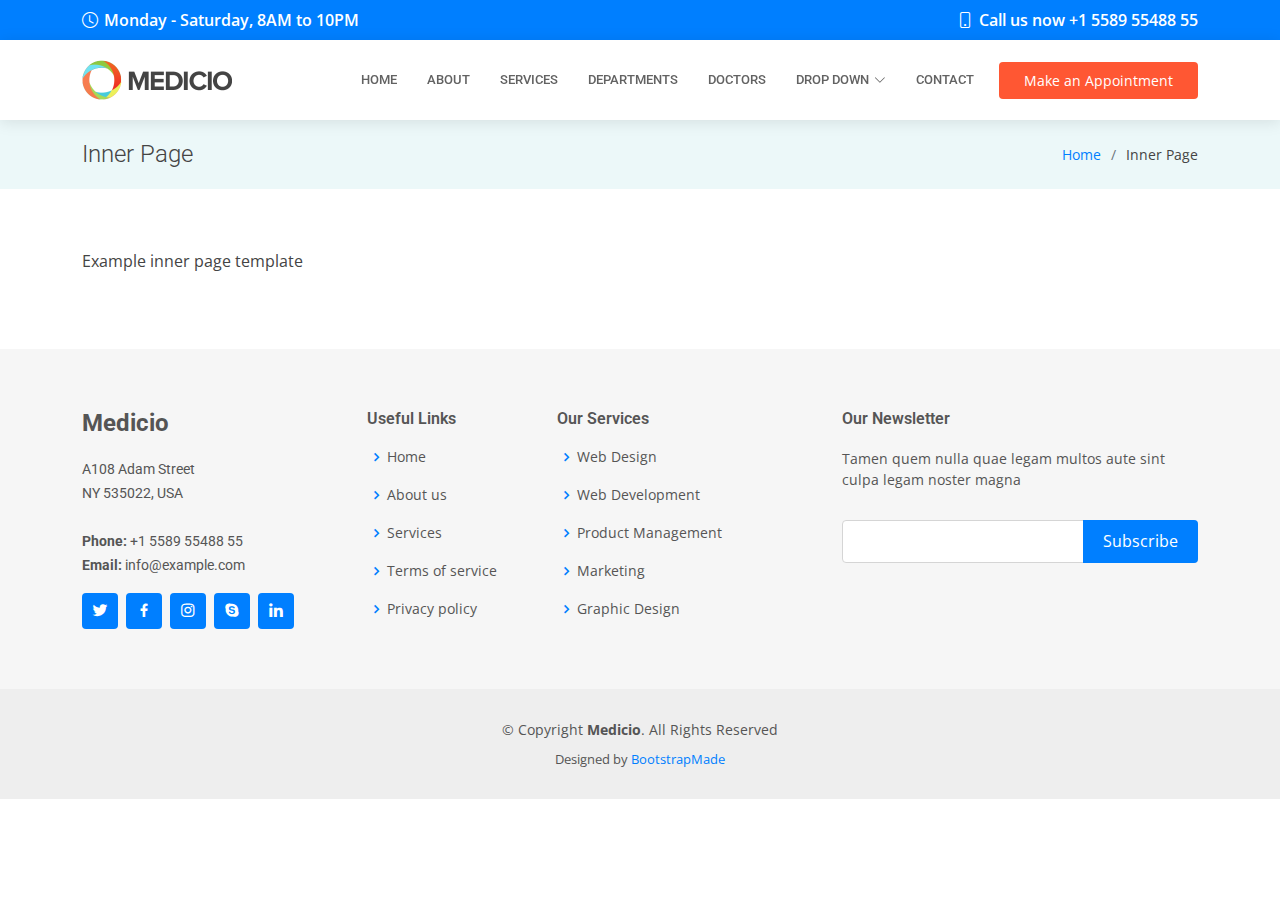
<file: ngoapp/public/v1/inner-page.html>
<!DOCTYPE html>
<html lang="en">

<head>
  <meta charset="utf-8">
  <meta content="width=device-width, initial-scale=1.0" name="viewport">

  <title>Inner Page - Medicio Bootstrap Template</title>
  <meta content="" name="description">
  <meta content="" name="keywords">

  <!-- Favicons -->
  <link href="assets/img/favicon.png" rel="icon">
  <link href="assets/img/apple-touch-icon.png" rel="apple-touch-icon">

  <!-- Google Fonts -->
  <link href="https://fonts.googleapis.com/css?family=Open+Sans:300,300i,400,400i,600,600i,700,700i|Roboto:300,300i,400,400i,500,500i,600,600i,700,700i|Poppins:300,300i,400,400i,500,500i,600,600i,700,700i" rel="stylesheet">

  <!-- Vendor CSS Files -->
  <link href="assets/vendor/fontawesome-free/css/all.min.css" rel="stylesheet">
  <link href="assets/vendor/animate.css/animate.min.css" rel="stylesheet">
  <link href="assets/vendor/aos/aos.css" rel="stylesheet">
  <link href="assets/vendor/bootstrap/css/bootstrap.min.css" rel="stylesheet">
  <link href="assets/vendor/bootstrap-icons/bootstrap-icons.css" rel="stylesheet">
  <link href="assets/vendor/boxicons/css/boxicons.min.css" rel="stylesheet">
  <link href="assets/vendor/glightbox/css/glightbox.min.css" rel="stylesheet">
  <link href="assets/vendor/swiper/swiper-bundle.min.css" rel="stylesheet">

  <!-- Template Main CSS File -->
  <link href="assets/css/style.css" rel="stylesheet">

  <!-- =======================================================
  * Template Name: Medicio
  * Template URL: https://bootstrapmade.com/medicio-free-bootstrap-theme/
  * Updated: Mar 17 2024 with Bootstrap v5.3.3
  * Author: BootstrapMade.com
  * License: https://bootstrapmade.com/license/
  ======================================================== -->
</head>

<body>

  <!-- ======= Top Bar ======= -->
  <div id="topbar" class="d-flex align-items-center fixed-top">
    <div class="container d-flex align-items-center justify-content-center justify-content-md-between">
      <div class="align-items-center d-none d-md-flex">
        <i class="bi bi-clock"></i> Monday - Saturday, 8AM to 10PM
      </div>
      <div class="d-flex align-items-center">
        <i class="bi bi-phone"></i> Call us now +1 5589 55488 55
      </div>
    </div>
  </div>

  <!-- ======= Header ======= -->
  <header id="header" class="fixed-top">
    <div class="container d-flex align-items-center">

      <a href="index.html" class="logo me-auto"><img src="assets/img/logo.png" alt=""></a>
      <!-- Uncomment below if you prefer to use an image logo -->
      <!-- <h1 class="logo me-auto"><a href="index.html">Medicio</a></h1> -->

      <nav id="navbar" class="navbar order-last order-lg-0">
        <ul>
          <li><a class="nav-link scrollto " href="#hero">Home</a></li>
          <li><a class="nav-link scrollto" href="#about">About</a></li>
          <li><a class="nav-link scrollto" href="#services">Services</a></li>
          <li><a class="nav-link scrollto" href="#departments">Departments</a></li>
          <li><a class="nav-link scrollto" href="#doctors">Doctors</a></li>
          <li class="dropdown"><a href="#"><span>Drop Down</span> <i class="bi bi-chevron-down"></i></a>
            <ul>
              <li><a href="#">Drop Down 1</a></li>
              <li class="dropdown"><a href="#"><span>Deep Drop Down</span> <i class="bi bi-chevron-right"></i></a>
                <ul>
                  <li><a href="#">Deep Drop Down 1</a></li>
                  <li><a href="#">Deep Drop Down 2</a></li>
                  <li><a href="#">Deep Drop Down 3</a></li>
                  <li><a href="#">Deep Drop Down 4</a></li>
                  <li><a href="#">Deep Drop Down 5</a></li>
                </ul>
              </li>
              <li><a href="#">Drop Down 2</a></li>
              <li><a href="#">Drop Down 3</a></li>
              <li><a href="#">Drop Down 4</a></li>
            </ul>
          </li>
          <li><a class="nav-link scrollto" href="#contact">Contact</a></li>
        </ul>
        <i class="bi bi-list mobile-nav-toggle"></i>
      </nav><!-- .navbar -->

      <a href="#appointment" class="appointment-btn scrollto"><span class="d-none d-md-inline">Make an</span> Appointment</a>

    </div>
  </header><!-- End Header -->

  <main id="main">

    <!-- ======= Breadcrumbs Section ======= -->
    <section class="breadcrumbs">
      <div class="container">

        <div class="d-flex justify-content-between align-items-center">
          <h2>Inner Page</h2>
          <ol>
            <li><a href="index.html">Home</a></li>
            <li>Inner Page</li>
          </ol>
        </div>

      </div>
    </section><!-- End Breadcrumbs Section -->

    <section class="inner-page">
      <div class="container">
        <p>
          Example inner page template
        </p>
      </div>
    </section>

  </main><!-- End #main -->

  <!-- ======= Footer ======= -->
  <footer id="footer">
    <div class="footer-top">
      <div class="container">
        <div class="row">

          <div class="col-lg-3 col-md-6">
            <div class="footer-info">
              <h3>Medicio</h3>
              <p>
                A108 Adam Street <br>
                NY 535022, USA<br><br>
                <strong>Phone:</strong> +1 5589 55488 55<br>
                <strong>Email:</strong> info@example.com<br>
              </p>
              <div class="social-links mt-3">
                <a href="#" class="twitter"><i class="bx bxl-twitter"></i></a>
                <a href="#" class="facebook"><i class="bx bxl-facebook"></i></a>
                <a href="#" class="instagram"><i class="bx bxl-instagram"></i></a>
                <a href="#" class="google-plus"><i class="bx bxl-skype"></i></a>
                <a href="#" class="linkedin"><i class="bx bxl-linkedin"></i></a>
              </div>
            </div>
          </div>

          <div class="col-lg-2 col-md-6 footer-links">
            <h4>Useful Links</h4>
            <ul>
              <li><i class="bx bx-chevron-right"></i> <a href="#">Home</a></li>
              <li><i class="bx bx-chevron-right"></i> <a href="#">About us</a></li>
              <li><i class="bx bx-chevron-right"></i> <a href="#">Services</a></li>
              <li><i class="bx bx-chevron-right"></i> <a href="#">Terms of service</a></li>
              <li><i class="bx bx-chevron-right"></i> <a href="#">Privacy policy</a></li>
            </ul>
          </div>

          <div class="col-lg-3 col-md-6 footer-links">
            <h4>Our Services</h4>
            <ul>
              <li><i class="bx bx-chevron-right"></i> <a href="#">Web Design</a></li>
              <li><i class="bx bx-chevron-right"></i> <a href="#">Web Development</a></li>
              <li><i class="bx bx-chevron-right"></i> <a href="#">Product Management</a></li>
              <li><i class="bx bx-chevron-right"></i> <a href="#">Marketing</a></li>
              <li><i class="bx bx-chevron-right"></i> <a href="#">Graphic Design</a></li>
            </ul>
          </div>

          <div class="col-lg-4 col-md-6 footer-newsletter">
            <h4>Our Newsletter</h4>
            <p>Tamen quem nulla quae legam multos aute sint culpa legam noster magna</p>
            <form action="" method="post">
              <input type="email" name="email"><input type="submit" value="Subscribe">
            </form>

          </div>

        </div>
      </div>
    </div>

    <div class="container">
      <div class="copyright">
        &copy; Copyright <strong><span>Medicio</span></strong>. All Rights Reserved
      </div>
      <div class="credits">
        <!-- All the links in the footer should remain intact. -->
        <!-- You can delete the links only if you purchased the pro version. -->
        <!-- Licensing information: https://bootstrapmade.com/license/ -->
        <!-- Purchase the pro version with working PHP/AJAX contact form: https://bootstrapmade.com/medicio-free-bootstrap-theme/ -->
        Designed by <a href="https://bootstrapmade.com/">BootstrapMade</a>
      </div>
    </div>
  </footer><!-- End Footer -->

  <div id="preloader"></div>
  <a href="#" class="back-to-top d-flex align-items-center justify-content-center"><i class="bi bi-arrow-up-short"></i></a>

  <!-- Vendor JS Files -->
  <script src="assets/vendor/purecounter/purecounter_vanilla.js"></script>
  <script src="assets/vendor/aos/aos.js"></script>
  <script src="assets/vendor/bootstrap/js/bootstrap.bundle.min.js"></script>
  <script src="assets/vendor/glightbox/js/glightbox.min.js"></script>
  <script src="assets/vendor/swiper/swiper-bundle.min.js"></script>
  <script src="assets/vendor/php-email-form/validate.js"></script>

  <!-- Template Main JS File -->
  <script src="assets/js/main.js"></script>

</body>

</html>
</file>
<file: ngoapp/public/v1/assets/css/style.css>
/**
* Template Name: Medicio
* Template URL: https://bootstrapmade.com/medicio-free-bootstrap-theme/
* Updated: Mar 17 2024 with Bootstrap v5.3.3
* Author: BootstrapMade.com
* License: https://bootstrapmade.com/license/
*/

/*--------------------------------------------------------------
# General
--------------------------------------------------------------*/
body {
  font-family: "Open Sans", sans-serif;
  color: #444444;
}

a {
  color: #007FFF;
  text-decoration: none;
}

a:hover {
  color: #65c9cd;
  text-decoration: none;
}

h1,
h2,
h3,
h4,
h5,
h6 {
  font-family: "Roboto", sans-serif;
}

/*--------------------------------------------------------------
# Preloader
--------------------------------------------------------------*/
#preloader {
  position: fixed;
  top: 0;
  left: 0;
  right: 0;
  bottom: 0;
  z-index: 9999;
  overflow: hidden;
  background: #fff;
}

#preloader:before {
  content: "";
  position: fixed;
  top: calc(50% - 30px);
  left: calc(50% - 30px);
  border: 6px solid #007FFF;
  border-top-color: #ecf8f9;
  border-radius: 50%;
  width: 60px;
  height: 60px;
  animation: animate-preloader 1s linear infinite;
}

@keyframes animate-preloader {
  0% {
    transform: rotate(0deg);
  }

  100% {
    transform: rotate(360deg);
  }
}

/*--------------------------------------------------------------
# Back to top button
--------------------------------------------------------------*/
.back-to-top {
  position: fixed;
  visibility: hidden;
  opacity: 0;
  right: 15px;
  bottom: 15px;
  z-index: 996;
  background: #007FFF;
  width: 40px;
  height: 40px;
  border-radius: 4px;
  transition: all 0.4s;
}

.back-to-top i {
  font-size: 28px;
  color: #fff;
  line-height: 0;
}

.back-to-top:hover {
  background: #5ec6ca;
  color: #fff;
}

.back-to-top.active {
  visibility: visible;
  opacity: 1;
}

/*--------------------------------------------------------------
# Disable aos animation delay on mobile devices
--------------------------------------------------------------*/
@media screen and (max-width: 768px) {
  [data-aos-delay] {
    transition-delay: 0 !important;
  }
}

/*--------------------------------------------------------------
# Top Bar
--------------------------------------------------------------*/
#topbar {
  background: #007FFF;
  color: #fff;
  height: 40px;
  font-size: 16px;
  font-weight: 600;
  z-index: 996;
  transition: all 0.5s;
}

#topbar.topbar-scrolled {
  top: -40px;
}

#topbar i {
  padding-right: 6px;
  line-height: 0;
}

/*--------------------------------------------------------------
# Header
--------------------------------------------------------------*/
#header {
  background: #fff;
  transition: all 0.5s;
  z-index: 997;
  padding: 20px 0;
  top: 40px;
  box-shadow: 0px 2px 15px rgba(0, 0, 0, 0.1);
}

@media (max-width: 992px) {
  #header {
    padding: 15px 0;
  }
}

#header.header-scrolled {
  top: 0;
}

#header .logo {
  font-size: 28px;
  margin: 0;
  padding: 0;
  line-height: 1;
  font-weight: 600;
  letter-spacing: 0.5px;
  text-transform: uppercase;
}

#header .logo a {
  color: #555555;
}

#header .logo img {
  max-height: 40px;
}

/**
* Appointment Button
*/
.appointment-btn {
  margin-left: 25px;
  background: #FF5733;
  color: #fff;
  border-radius: 4px;
  padding: 8px 25px;
  white-space: nowrap;
  transition: 0.3s;
  font-size: 14px;
  display: inline-block;
}

.appointment-btn:hover {
  background: #FF5733;
  color: #fff;
}

@media (max-width: 768px) {
  .appointment-btn {
    margin: 0 15px 0 0;
    padding: 6px 15px;
  }
}

/*--------------------------------------------------------------
# Navigation Menu
--------------------------------------------------------------*/
/**
* Desktop Navigation 
*/
.navbar {
  padding: 0;
}

.navbar ul {
  margin: 0;
  padding: 0;
  display: flex;
  list-style: none;
  align-items: center;
}

.navbar li {
  position: relative;
}

.navbar a,
.navbar a:focus {
  display: flex;
  align-items: center;
  justify-content: space-between;
  padding: 10px 0 10px 30px;
  font-family: "Roboto", sans-serif;
  font-size: 13px;
  color: #626262;
  white-space: nowrap;
  transition: 0.3s;
  text-transform: uppercase;
  font-weight: 500;
}

.navbar a i,
.navbar a:focus i {
  font-size: 12px;
  line-height: 0;
  margin-left: 5px;
}

.navbar a:hover,
.navbar .active,
.navbar .active:focus,
.navbar li:hover>a {
  color: #007FFF;
}

.navbar .dropdown ul {
  display: block;
  position: absolute;
  left: 14px;
  top: calc(100% + 30px);
  margin: 0;
  padding: 10px 0;
  z-index: 99;
  opacity: 0;
  visibility: hidden;
  background: #fff;
  box-shadow: 0px 0px 30px rgba(127, 137, 161, 0.25);
  transition: 0.3s;
  border-radius: 4px;
}

.navbar .dropdown ul li {
  min-width: 200px;
}

.navbar .dropdown ul a {
  padding: 10px 20px;
  text-transform: none;
}

.navbar .dropdown ul a i {
  font-size: 12px;
}

.navbar .dropdown ul a:hover,
.navbar .dropdown ul .active:hover,
.navbar .dropdown ul li:hover>a {
  color: #007FFF;
}

.navbar .dropdown:hover>ul {
  opacity: 1;
  top: 100%;
  visibility: visible;
}

.navbar .dropdown .dropdown ul {
  top: 0;
  left: calc(100% - 30px);
  visibility: hidden;
}

.navbar .dropdown .dropdown:hover>ul {
  opacity: 1;
  top: 0;
  left: 100%;
  visibility: visible;
}

@media (max-width: 1366px) {
  .navbar .dropdown .dropdown ul {
    left: -90%;
  }

  .navbar .dropdown .dropdown:hover>ul {
    left: -100%;
  }
}

/**
* Mobile Navigation 
*/
.mobile-nav-toggle {
  color: #555555;
  font-size: 28px;
  cursor: pointer;
  display: none;
  line-height: 0;
  transition: 0.5s;
}

.mobile-nav-toggle.bi-x {
  color: #fff;
}

@media (max-width: 991px) {
  .mobile-nav-toggle {
    display: block;
  }

  .navbar ul {
    display: none;
  }
}

.navbar-mobile {
  position: fixed;
  overflow: hidden;
  top: 0;
  right: 0;
  left: 0;
  bottom: 0;
  background: rgba(60, 60, 60, 0.9);
  transition: 0.3s;
  z-index: 999;
}

.navbar-mobile .mobile-nav-toggle {
  position: absolute;
  top: 15px;
  right: 15px;
}

.navbar-mobile ul {
  display: block;
  position: absolute;
  top: 55px;
  right: 15px;
  bottom: 15px;
  left: 15px;
  padding: 10px 0;
  border-radius: 8px;
  background-color: #fff;
  overflow-y: auto;
  transition: 0.3s;
}

.navbar-mobile a,
.navbar-mobile a:focus {
  padding: 10px 20px;
  font-size: 15px;
  color: #555555;
}

.navbar-mobile a:hover,
.navbar-mobile .active,
.navbar-mobile li:hover>a {
  color: #007FFF;
}

.navbar-mobile .dropdown ul {
  position: static;
  display: none;
  margin: 10px 20px;
  padding: 10px 0;
  z-index: 99;
  opacity: 1;
  visibility: visible;
  background: #fff;
  box-shadow: 0px 0px 30px rgba(127, 137, 161, 0.25);
}

.navbar-mobile .dropdown ul li {
  min-width: 200px;
}

.navbar-mobile .dropdown ul a {
  padding: 10px 20px;
}

.navbar-mobile .dropdown ul a i {
  font-size: 12px;
}

.navbar-mobile .dropdown ul a:hover,
.navbar-mobile .dropdown ul .active:hover,
.navbar-mobile .dropdown ul li:hover>a {
  color: #007FFF;
}

.navbar-mobile .dropdown>.dropdown-active {
  display: block;
}

/*--------------------------------------------------------------
# Hero Section
--------------------------------------------------------------*/
#hero {
  width: 100%;
  height: 100vh;
  background-color: rgba(60, 60, 60, 0.8);
  overflow: hidden;
  position: relative;
}

#hero .carousel,
#hero .carousel-inner,
#hero .carousel-item,
#hero .carousel-item::before {
  position: absolute;
  top: 0;
  right: 0;
  left: 0;
  bottom: 0;
}

#hero .carousel-item {
  background-size: cover;
  background-position: center;
  background-repeat: no-repeat;
  display: flex;
  justify-content: center;
  align-items: flex-end;
}

#hero .container {
  text-align: center;
  background: rgba(255, 255, 255, 0.9);
  padding-top: 30px;
  padding-bottom: 30px;
  margin-bottom: 50px;
  border-top: 4px solid #007FFF;
}

@media (max-width: 1200px) {
  #hero .container {
    margin-left: 50px;
    margin-right: 50px;
  }
}

#hero h2 {
  color: #2f2f2f;
  margin-bottom: 20px;
  font-size: 36px;
  font-weight: 700;
}

#hero p {
  margin: 0 auto 30px auto;
  color: #555555;
}

#hero .carousel-inner .carousel-item {
  transition-property: opacity;
  background-position: center top;
}

#hero .carousel-inner .carousel-item,
#hero .carousel-inner .active.carousel-item-start,
#hero .carousel-inner .active.carousel-item-end {
  opacity: 0;
}

#hero .carousel-inner .active,
#hero .carousel-inner .carousel-item-next.carousel-item-start,
#hero .carousel-inner .carousel-item-prev.carousel-item-end {
  opacity: 1;
  transition: 0.5s;
}

#hero .carousel-inner .carousel-item-next,
#hero .carousel-inner .carousel-item-prev,
#hero .carousel-inner .active.carousel-item-start,
#hero .carousel-inner .active.carousel-item-end {
  left: 0;
  transform: translate3d(0, 0, 0);
}

#hero .carousel-control-next-icon,
#hero .carousel-control-prev-icon {
  background: none;
  font-size: 30px;
  line-height: 0;
  width: auto;
  height: auto;
  background: rgba(63, 187, 192, 0.8);
  border-radius: 50px;
  transition: 0.3s;
  color: rgba(255, 255, 255, 0.5);
  width: 54px;
  height: 54px;
  display: flex;
  align-items: center;
  justify-content: center;
}

#hero .carousel-control-next-icon:hover,
#hero .carousel-control-prev-icon:hover {
  background: #007FFF;
  color: rgba(255, 255, 255, 0.8);
}

#hero .carousel-indicators li {
  list-style-type: none;
  cursor: pointer;
  background: #fff;
  overflow: hidden;
  border: 0;
  width: 12px;
  height: 12px;
  border-radius: 50px;
  opacity: 0.6;
  transition: 0.3s;
}

#hero .carousel-indicators li.active {
  opacity: 1;
  background: #007FFF;
}

#hero .btn-get-started {
  font-family: "Roboto", sans-serif;
  font-weight: 500;
  font-size: 14px;
  letter-spacing: 1px;
  display: inline-block;
  padding: 14px 32px;
  border-radius: 4px;
  transition: 0.5s;
  line-height: 1;
  color: #fff;
  background: #007FFF;
}

#hero .btn-get-started:hover {
  background: #65c9cd;
}

@media (max-width: 992px) {
  #hero {
    height: 100vh;
  }

  #hero .container {
    margin-top: 100px;
  }
}

@media (max-width: 768px) {
  #hero h2 {
    font-size: 28px;
  }
}

@media (min-width: 1024px) {

  #hero .carousel-control-prev,
  #hero .carousel-control-next {
    width: 5%;
  }
}

@media (max-height: 500px) {
  #hero {
    height: 160vh;
  }
}

/*--------------------------------------------------------------
# Sections General
--------------------------------------------------------------*/
section {
  padding: 60px 0;
  overflow: hidden;
}

.section-bg {
  background-color: #f7fcfc;
}

.section-title {
  text-align: center;
  padding-bottom: 30px;
}

.section-title h2 {
  font-size: 32px;
  font-weight: bold;
  text-transform: uppercase;
  margin-bottom: 20px;
  padding-bottom: 20px;
  position: relative;
}

.section-title h2::after {
  content: "";
  position: absolute;
  display: block;
  width: 50px;
  height: 3px;
  background: #007FFF;
  bottom: 0;
  left: calc(50% - 25px);
}

.section-title p {
  margin-bottom: 0;
}

/*--------------------------------------------------------------
# Breadcrumbs
--------------------------------------------------------------*/
.breadcrumbs {
  padding: 20px 0;
  background-color: #ecf8f9;
  min-height: 40px;
  margin-top: 120px;
}

@media (max-width: 992px) {
  .breadcrumbs {
    margin-top: 70px;
  }
}

.breadcrumbs h2 {
  font-size: 24px;
  font-weight: 300;
  margin: 0;
}

@media (max-width: 992px) {
  .breadcrumbs h2 {
    margin: 0 0 10px 0;
  }
}

.breadcrumbs ol {
  display: flex;
  flex-wrap: wrap;
  list-style: none;
  padding: 0;
  margin: 0;
  font-size: 14px;
}

.breadcrumbs ol li+li {
  padding-left: 10px;
}

.breadcrumbs ol li+li::before {
  display: inline-block;
  padding-right: 10px;
  color: #6c757d;
  content: "/";
}

@media (max-width: 768px) {
  .breadcrumbs .d-flex {
    display: block !important;
  }

  .breadcrumbs ol {
    display: block;
  }

  .breadcrumbs ol li {
    display: inline-block;
  }
}

/*--------------------------------------------------------------
# Featured Services
--------------------------------------------------------------*/
.featured-services .icon-box {
  padding: 30px;
  position: relative;
  overflow: hidden;
  background: #fff;
  box-shadow: 0 0 29px 0 rgba(68, 88, 144, 0.12);
  transition: all 0.3s ease-in-out;
  border-radius: 8px;
  z-index: 1;
}

.featured-services .icon-box::before {
  content: "";
  position: absolute;
  background: #d9f1f2;
  right: 0;
  left: 0;
  bottom: 0;
  top: 100%;
  transition: all 0.3s;
  z-index: -1;
}

.featured-services .icon-box:hover::before {
  background: #007FFF;
  top: 0;
  border-radius: 0px;
}

.featured-services .icon {
  margin-bottom: 15px;
}

.featured-services .icon i {
  font-size: 48px;
  line-height: 1;
  color: #007FFF;
  transition: all 0.3s ease-in-out;
}

.featured-services .title {
  font-weight: 700;
  margin-bottom: 15px;
  font-size: 18px;
}

.featured-services .title a {
  color: #111;
}

.featured-services .description {
  font-size: 15px;
  line-height: 28px;
  margin-bottom: 0;
}

.featured-services .icon-box:hover .title a,
.featured-services .icon-box:hover .description {
  color: #fff;
}

.featured-services .icon-box:hover .icon i {
  color: #fff;
}

/*--------------------------------------------------------------
# Cta
--------------------------------------------------------------*/
.cta {
  background: #007FFF;
  color: #fff;
  background-size: cover;
  padding: 60px 0;
}

.cta h3 {
  font-size: 28px;
  font-weight: 700;
}

.cta .cta-btn {
  font-family: "Roboto", sans-serif;
  font-weight: 500;
  font-size: 16px;
  letter-spacing: 1px;
  display: inline-block;
  padding: 10px 35px;
  border-radius: 25px;
  transition: 0.5s;
  margin-top: 10px;
  border: 2px solid #fff;
  color: #fff;
}

.cta .cta-btn:hover {
  background: #fff;
  color: #007FFF;
}

/*--------------------------------------------------------------
# About Us
--------------------------------------------------------------*/
.about .content h3 {
  font-weight: 600;
  font-size: 26px;
}

.about .content ul {
  list-style: none;
  padding: 0;
}

.about .content ul li {
  padding-bottom: 10px;
}

.about .content ul i {
  font-size: 20px;
  padding-right: 4px;
  color: #007FFF;
}

.about .content p:last-child {
  margin-bottom: 0;
}

/*--------------------------------------------------------------
# Counts
--------------------------------------------------------------*/
.counts {
  padding-bottom: 30px;
}

.counts .count-box {
  box-shadow: -10px -5px 40px 0 rgba(0, 0, 0, 0.1);
  padding: 30px;
  width: 100%;
}

.counts .count-box i {
  display: block;
  font-size: 30px;
  color: #007FFF;
  float: left;
}

.counts .count-box span {
  font-size: 42px;
  line-height: 24px;
  display: block;
  font-weight: 700;
  color: #555555;
  margin-left: 50px;
}

.counts .count-box p {
  padding: 30px 0 0 0;
  margin: 0;
  font-family: "Roboto", sans-serif;
  font-size: 14px;
}

.counts .count-box a {
  font-weight: 600;
  display: block;
  margin-top: 20px;
  color: #7b7b7b;
  font-size: 15px;
  font-family: "Poppins", sans-serif;
  transition: ease-in-out 0.3s;
}

.counts .count-box a:hover {
  color: #007FFF;
}

/*--------------------------------------------------------------
# Features
--------------------------------------------------------------*/
.features .icon-box h4 {
  font-size: 20px;
  font-weight: 700;
  margin: 5px 0 10px 60px;
}

.features .icon-box i {
  font-size: 48px;
  float: left;
  color: #007FFF;
}

.features .icon-box p {
  font-size: 15px;
  color: #848484;
  margin-left: 60px;
}

.features .image {
  background-position: center center;
  background-repeat: no-repeat;
  background-size: cover;
  min-height: 400px;
}

/*--------------------------------------------------------------
# Services
--------------------------------------------------------------*/
.services .icon-box {
  margin-bottom: 20px;
  text-align: center;
}

.services .icon {
  display: inline-flex;
  justify-content: center;
  align-items: center;
  width: 80px;
  height: 80px;
  margin-bottom: 20px;
  background: #fff;
  border-radius: 50%;
  transition: 0.5s;
  color: #007FFF;
  overflow: hidden;
  box-shadow: 0px 0 25px rgba(0, 0, 0, 0.15);
}

.services .icon i {
  font-size: 36px;
  line-height: 0;
}

.services .icon-box:hover .icon {
  box-shadow: 0px 0 25px rgba(63, 187, 192, 0.3);
}

.services .title {
  font-weight: 600;
  margin-bottom: 15px;
  font-size: 18px;
  position: relative;
  padding-bottom: 15px;
}

.services .title a {
  color: #444444;
  transition: 0.3s;
}

.services .title a:hover {
  color: #007FFF;
}

.services .title::after {
  content: "";
  position: absolute;
  display: block;
  width: 50px;
  height: 2px;
  background: #007FFF;
  bottom: 0;
  left: calc(50% - 25px);
}

.services .description {
  line-height: 24px;
  font-size: 14px;
}

/*--------------------------------------------------------------
# Appointments
--------------------------------------------------------------*/
.appointment .php-email-form {
  width: 100%;
}

.appointment .php-email-form .form-group {
  padding-bottom: 8px;
}

.appointment .php-email-form .validate {
  display: none;
  color: red;
  margin: 0 0 15px 0;
  font-weight: 400;
  font-size: 13px;
}

.appointment .php-email-form .error-message {
  display: none;
  color: #fff;
  background: #ed3c0d;
  text-align: left;
  padding: 15px;
  font-weight: 600;
}

.appointment .php-email-form .error-message br+br {
  margin-top: 25px;
}

.appointment .php-email-form .sent-message {
  display: none;
  color: #fff;
  background: #18d26e;
  text-align: center;
  padding: 15px;
  font-weight: 600;
}

.appointment .php-email-form .loading {
  display: none;
  background: #fff;
  text-align: center;
  padding: 15px;
}

.appointment .php-email-form .loading:before {
  content: "";
  display: inline-block;
  border-radius: 50%;
  width: 24px;
  height: 24px;
  margin: 0 10px -6px 0;
  border: 3px solid #18d26e;
  border-top-color: #eee;
  animation: animate-loading 1s linear infinite;
}

.appointment .php-email-form input,
.appointment .php-email-form textarea,
.appointment .php-email-form select {
  border-radius: 0;
  box-shadow: none;
  font-size: 14px;
  padding: 10px !important;
}

.appointment .php-email-form input:focus,
.appointment .php-email-form textarea:focus,
.appointment .php-email-form select:focus {
  border-color: #FF5733;
}

.appointment .php-email-form input,
.appointment .php-email-form select {
  height: 44px;
}

.appointment .php-email-form textarea {
  padding: 10px 12px;
}

.appointment .php-email-form button[type=submit] {
  background: #FF5733;
  border: 0;
  padding: 10px 35px;
  color: #fff;
  transition: 0.4s;
  border-radius: 50px;
}

.appointment .php-email-form button[type=submit]:hover {
  background: #FF5733;
}

/*--------------------------------------------------------------
# Departments
--------------------------------------------------------------*/
.departments .nav-tabs {
  border: 0;
}

.departments .nav-link {
  border: 0;
  padding: 20px;
  color: #555555;
  border-radius: 0;
  border-left: 5px solid #fff;
  cursor: pointer;
}

.departments .nav-link h4 {
  font-size: 18px;
  font-weight: 600;
  transition: 0.3s;
}

.departments .nav-link p {
  font-size: 14px;
  margin-bottom: 0;
}

.departments .nav-link:hover h4 {
  color: #007FFF;
}

.departments .nav-link.active {
  background: #f7fcfc;
  border-color: #007FFF;
}

.departments .nav-link.active h4 {
  color: #007FFF;
}

.departments .tab-pane.active {
  animation: slide-down 0.5s ease-out;
}

.departments .tab-pane img {
  float: left;
  max-width: 300px;
  padding: 0 15px 15px 0;
}

@media (max-width: 768px) {
  .departments .tab-pane img {
    float: none;
    padding: 0 0 15px 0;
    max-width: 100%;
  }
}

.departments .tab-pane h3 {
  font-size: 26px;
  font-weight: 600;
  margin-bottom: 20px;
  color: #007FFF;
}

.departments .tab-pane p {
  color: #777777;
}

.departments .tab-pane p:last-child {
  margin-bottom: 0;
}

@keyframes slide-down {
  0% {
    opacity: 0;
  }

  100% {
    opacity: 1;
  }
}

/*--------------------------------------------------------------
# Testimonials
--------------------------------------------------------------*/
.testimonials .testimonials-carousel,
.testimonials .testimonials-slider {
  overflow: hidden;
}

.testimonials .testimonial-item {
  box-sizing: content-box;
  min-height: 320px;
}

.testimonials .testimonial-item .testimonial-img {
  width: 90px;
  border-radius: 50%;
  margin: -40px 0 0 40px;
  position: relative;
  z-index: 2;
  border: 6px solid #fff;
}

.testimonials .testimonial-item h3 {
  font-size: 18px;
  font-weight: bold;
  margin: 10px 0 5px 45px;
  color: #111;
}

.testimonials .testimonial-item h4 {
  font-size: 14px;
  color: #999;
  margin: 0 0 0 45px;
}

.testimonials .testimonial-item .quote-icon-left,
.testimonials .testimonial-item .quote-icon-right {
  color: #b2e4e6;
  font-size: 26px;
}

.testimonials .testimonial-item .quote-icon-left {
  display: inline-block;
  left: -5px;
  position: relative;
}

.testimonials .testimonial-item .quote-icon-right {
  display: inline-block;
  right: -5px;
  position: relative;
  top: 10px;
}

.testimonials .testimonial-item p {
  font-style: italic;
  margin: 0 15px 0 15px;
  padding: 20px 20px 60px 20px;
  background: #f0fafa;
  position: relative;
  border-radius: 6px;
  position: relative;
  z-index: 1;
}

.testimonials .swiper-pagination {
  margin-top: 20px;
  position: relative;
}

.testimonials .swiper-pagination .swiper-pagination-bullet {
  width: 12px;
  height: 12px;
  background-color: #fff;
  opacity: 1;
  border: 1px solid #007FFF;
}

.testimonials .swiper-pagination .swiper-pagination-bullet-active {
  background-color: #007FFF;
}

/*--------------------------------------------------------------
# Doctors
--------------------------------------------------------------*/
.doctors .member {
  margin-bottom: 20px;
  overflow: hidden;
  text-align: center;
  border-radius: 4px;
  background: #fff;
  box-shadow: 0px 2px 15px rgba(63, 187, 192, 0.1);
}

.doctors .member .member-img {
  position: relative;
  overflow: hidden;
}

.doctors .member .social {
  position: absolute;
  left: 0;
  bottom: 0;
  right: 0;
  height: 40px;
  opacity: 0;
  transition: ease-in-out 0.3s;
  background: rgba(255, 255, 255, 0.85);
  display: flex;
  align-items: center;
  justify-content: center;
}

.doctors .member .social a {
  transition: color 0.3s;
  color: #555555;
  margin: 0 10px;
  display: inline-flex;
  align-items: center;
  justify-content: center;
}

.doctors .member .social a i {
  line-height: 0;
}

.doctors .member .social a:hover {
  color: #007FFF;
}

.doctors .member .social i {
  font-size: 18px;
  margin: 0 2px;
}

.doctors .member .member-info {
  padding: 25px 15px;
}

.doctors .member .member-info h4 {
  font-weight: 700;
  margin-bottom: 5px;
  font-size: 18px;
  color: #555555;
}

.doctors .member .member-info span {
  display: block;
  font-size: 13px;
  font-weight: 400;
  color: #aaaaaa;
}

.doctors .member .member-info p {
  font-style: italic;
  font-size: 14px;
  line-height: 26px;
  color: #777777;
}

.doctors .member:hover .social {
  opacity: 1;
}

/*--------------------------------------------------------------
# Gallery
--------------------------------------------------------------*/
.gallery {
  overflow: hidden;
}

.gallery .swiper-pagination {
  margin-top: 20px;
  position: relative;
}

.gallery .swiper-pagination .swiper-pagination-bullet {
  width: 12px;
  height: 12px;
  background-color: #fff;
  opacity: 1;
  border: 1px solid #007FFF;
}

.gallery .swiper-pagination .swiper-pagination-bullet-active {
  background-color: #007FFF;
}

.gallery .swiper-slide-active {
  text-align: center;
}

@media (min-width: 992px) {
  .gallery .swiper-wrapper {
    padding: 40px 0;
  }

  .gallery .swiper-slide-active {
    border: 6px solid #007FFF;
    padding: 4px;
    background: #fff;
    z-index: 1;
    transform: scale(1.2);
    margin-top: 10px;
  }
}

/*--------------------------------------------------------------
# Pricing
--------------------------------------------------------------*/
.pricing .box {
  padding: 20px;
  background: #fff;
  text-align: center;
  box-shadow: 0px 0px 4px rgba(0, 0, 0, 0.12);
  border-radius: 4px;
  position: relative;
  overflow: hidden;
}

.pricing h3 {
  font-weight: 400;
  margin: -20px -20px 20px -20px;
  padding: 20px 15px;
  font-size: 16px;
  font-weight: 600;
  color: #777777;
  background: #f8f8f8;
}

.pricing h4 {
  font-size: 36px;
  color: #007FFF;
  font-weight: 600;
  font-family: "Poppins", sans-serif;
  margin-bottom: 20px;
}

.pricing h4 sup {
  font-size: 20px;
  top: -15px;
  left: -3px;
}

.pricing h4 span {
  color: #bababa;
  font-size: 16px;
  font-weight: 300;
}

.pricing ul {
  padding: 0;
  list-style: none;
  color: #444444;
  text-align: center;
  line-height: 20px;
  font-size: 14px;
}

.pricing ul li {
  padding-bottom: 16px;
}

.pricing ul i {
  color: #007FFF;
  font-size: 18px;
  padding-right: 4px;
}

.pricing ul .na {
  color: #ccc;
  text-decoration: line-through;
}

.pricing .btn-wrap {
  margin: 20px -20px -20px -20px;
  padding: 20px 15px;
  background: #f8f8f8;
  text-align: center;
}

.pricing .btn-buy {
  background: #007FFF;
  display: inline-block;
  padding: 8px 35px 10px 35px;
  border-radius: 4px;
  color: #fff;
  transition: none;
  font-size: 14px;
  font-weight: 400;
  font-family: "Roboto", sans-serif;
  font-weight: 600;
  transition: 0.3s;
}

.pricing .btn-buy:hover {
  background: #65c9cd;
}

.pricing .featured h3 {
  color: #fff;
  background: #007FFF;
}

.pricing .advanced {
  width: 200px;
  position: absolute;
  top: 18px;
  right: -68px;
  transform: rotate(45deg);
  z-index: 1;
  font-size: 14px;
  padding: 1px 0 3px 0;
  background: #007FFF;
  color: #fff;
}

/*--------------------------------------------------------------
# Frequently Asked Questioins
--------------------------------------------------------------*/
.faq {
  padding: 60px 0;
}

.faq .faq-list {
  padding: 0;
  list-style: none;
}

.faq .faq-list li {
  border-bottom: 1px solid #d9f1f2;
  margin-bottom: 20px;
  padding-bottom: 20px;
}

.faq .faq-list .question {
  display: block;
  position: relative;
  font-family: #007FFF;
  font-size: 18px;
  line-height: 24px;
  font-weight: 400;
  padding-left: 25px;
  cursor: pointer;
  color: #32969a;
  transition: 0.3s;
}

.faq .faq-list i {
  font-size: 16px;
  position: absolute;
  left: 0;
  top: -2px;
}

.faq .faq-list p {
  margin-bottom: 0;
  padding: 10px 0 0 25px;
}

.faq .faq-list .icon-show {
  display: none;
}

.faq .faq-list .collapsed {
  color: black;
}

.faq .faq-list .collapsed:hover {
  color: #007FFF;
}

.faq .faq-list .collapsed .icon-show {
  display: inline-block;
  transition: 0.6s;
}

.faq .faq-list .collapsed .icon-close {
  display: none;
  transition: 0.6s;
}

/*--------------------------------------------------------------
# Contact
--------------------------------------------------------------*/
.contact .info-box {
  color: #444444;
  text-align: center;
  box-shadow: 0 0 20px rgba(214, 215, 216, 0.5);
  padding: 20px 0 30px 0;
}

.contact .info-box i {
  font-size: 32px;
  color: #007FFF;
  border-radius: 50%;
  padding: 8px;
  border: 2px dotted #c5ebec;
}

.contact .info-box h3 {
  font-size: 20px;
  color: #777777;
  font-weight: 700;
  margin: 10px 0;
}

.contact .info-box p {
  padding: 0;
  line-height: 24px;
  font-size: 14px;
  margin-bottom: 0;
}

.contact .php-email-form {
  box-shadow: 0 0 20px rgba(214, 215, 216, 0.5);
  padding: 30px;
}

.contact .php-email-form .error-message {
  display: none;
  color: #fff;
  background: #ed3c0d;
  text-align: left;
  padding: 15px;
  font-weight: 600;
}

.contact .php-email-form .error-message br+br {
  margin-top: 25px;
}

.contact .php-email-form .sent-message {
  display: none;
  color: #fff;
  background: #18d26e;
  text-align: center;
  padding: 15px;
  font-weight: 600;
}

.contact .php-email-form .loading {
  display: none;
  background: #fff;
  text-align: center;
  padding: 15px;
}

.contact .php-email-form .loading:before {
  content: "";
  display: inline-block;
  border-radius: 50%;
  width: 24px;
  height: 24px;
  margin: 0 10px -6px 0;
  border: 3px solid #18d26e;
  border-top-color: #eee;
  animation: animate-loading 1s linear infinite;
}

.contact .php-email-form input,
.contact .php-email-form textarea {
  border-radius: 4px;
  box-shadow: none;
  font-size: 14px;
}

.contact .php-email-form input:focus,
.contact .php-email-form textarea:focus {
  border-color: #007FFF;
}

.contact .php-email-form input {
  padding: 10px 15px;
}

.contact .php-email-form textarea {
  padding: 12px 15px;
}

.contact .php-email-form button[type=submit] {
  background: #007FFF;
  border: 0;
  padding: 10px 30px;
  color: #fff;
  transition: 0.4s;
  border-radius: 4px;
}

.contact .php-email-form button[type=submit]:hover {
  background: #65c9cd;
}

@keyframes animate-loading {
  0% {
    transform: rotate(0deg);
  }

  100% {
    transform: rotate(360deg);
  }
}

/*--------------------------------------------------------------
# Footer
--------------------------------------------------------------*/
#footer {
  background: #eeeeee;
  padding: 0 0 30px 0;
  color: #555555;
  font-size: 14px;
}

#footer .footer-top {
  background: #f6f6f6;
  padding: 60px 0 30px 0;
}

#footer .footer-top .footer-info {
  margin-bottom: 30px;
}

#footer .footer-top .footer-info h3 {
  font-size: 24px;
  margin: 0 0 20px 0;
  padding: 2px 0 2px 0;
  line-height: 1;
  font-weight: 700;
}

#footer .footer-top .footer-info p {
  font-size: 14px;
  line-height: 24px;
  margin-bottom: 0;
  font-family: "Roboto", sans-serif;
}

#footer .footer-top .social-links a {
  font-size: 18px;
  display: inline-block;
  background: #007FFF;
  color: #fff;
  line-height: 1;
  padding: 8px 0;
  margin-right: 4px;
  border-radius: 4px;
  text-align: center;
  width: 36px;
  height: 36px;
  transition: 0.3s;
}

#footer .footer-top .social-links a:hover {
  background: #65c9cd;
  text-decoration: none;
}

#footer .footer-top h4 {
  font-size: 16px;
  font-weight: 600;
  position: relative;
  padding-bottom: 12px;
}

#footer .footer-top .footer-links {
  margin-bottom: 30px;
}

#footer .footer-top .footer-links ul {
  list-style: none;
  padding: 0;
  margin: 0;
}

#footer .footer-top .footer-links ul i {
  padding-right: 2px;
  color: #007FFF;
  font-size: 18px;
  line-height: 1;
}

#footer .footer-top .footer-links ul li {
  padding: 10px 0;
  display: flex;
  align-items: center;
}

#footer .footer-top .footer-links ul li:first-child {
  padding-top: 0;
}

#footer .footer-top .footer-links ul a {
  color: #555555;
  transition: 0.3s;
  display: inline-block;
  line-height: 1;
}

#footer .footer-top .footer-links ul a:hover {
  color: #007FFF;
}

#footer .footer-top .footer-newsletter form {
  margin-top: 30px;
  background: #fff;
  padding: 6px 10px;
  position: relative;
  border: 1px solid #d5d5d5;
  border-radius: 4px;
}

#footer .footer-top .footer-newsletter form input[type=email] {
  border: 0;
  padding: 4px;
  width: calc(100% - 110px);
}

#footer .footer-top .footer-newsletter form input[type=submit] {
  position: absolute;
  top: -1px;
  right: -1px;
  bottom: -1px;
  border: 0;
  background: none;
  font-size: 16px;
  padding: 0 20px;
  background: #007FFF;
  color: #fff;
  transition: 0.3s;
  border-radius: 0 4px 4px 0;
}

#footer .footer-top .footer-newsletter form input[type=submit]:hover {
  background: #65c9cd;
}

#footer .copyright {
  text-align: center;
  padding-top: 30px;
}

#footer .credits {
  padding-top: 10px;
  text-align: center;
  font-size: 13px;
}
</file>
